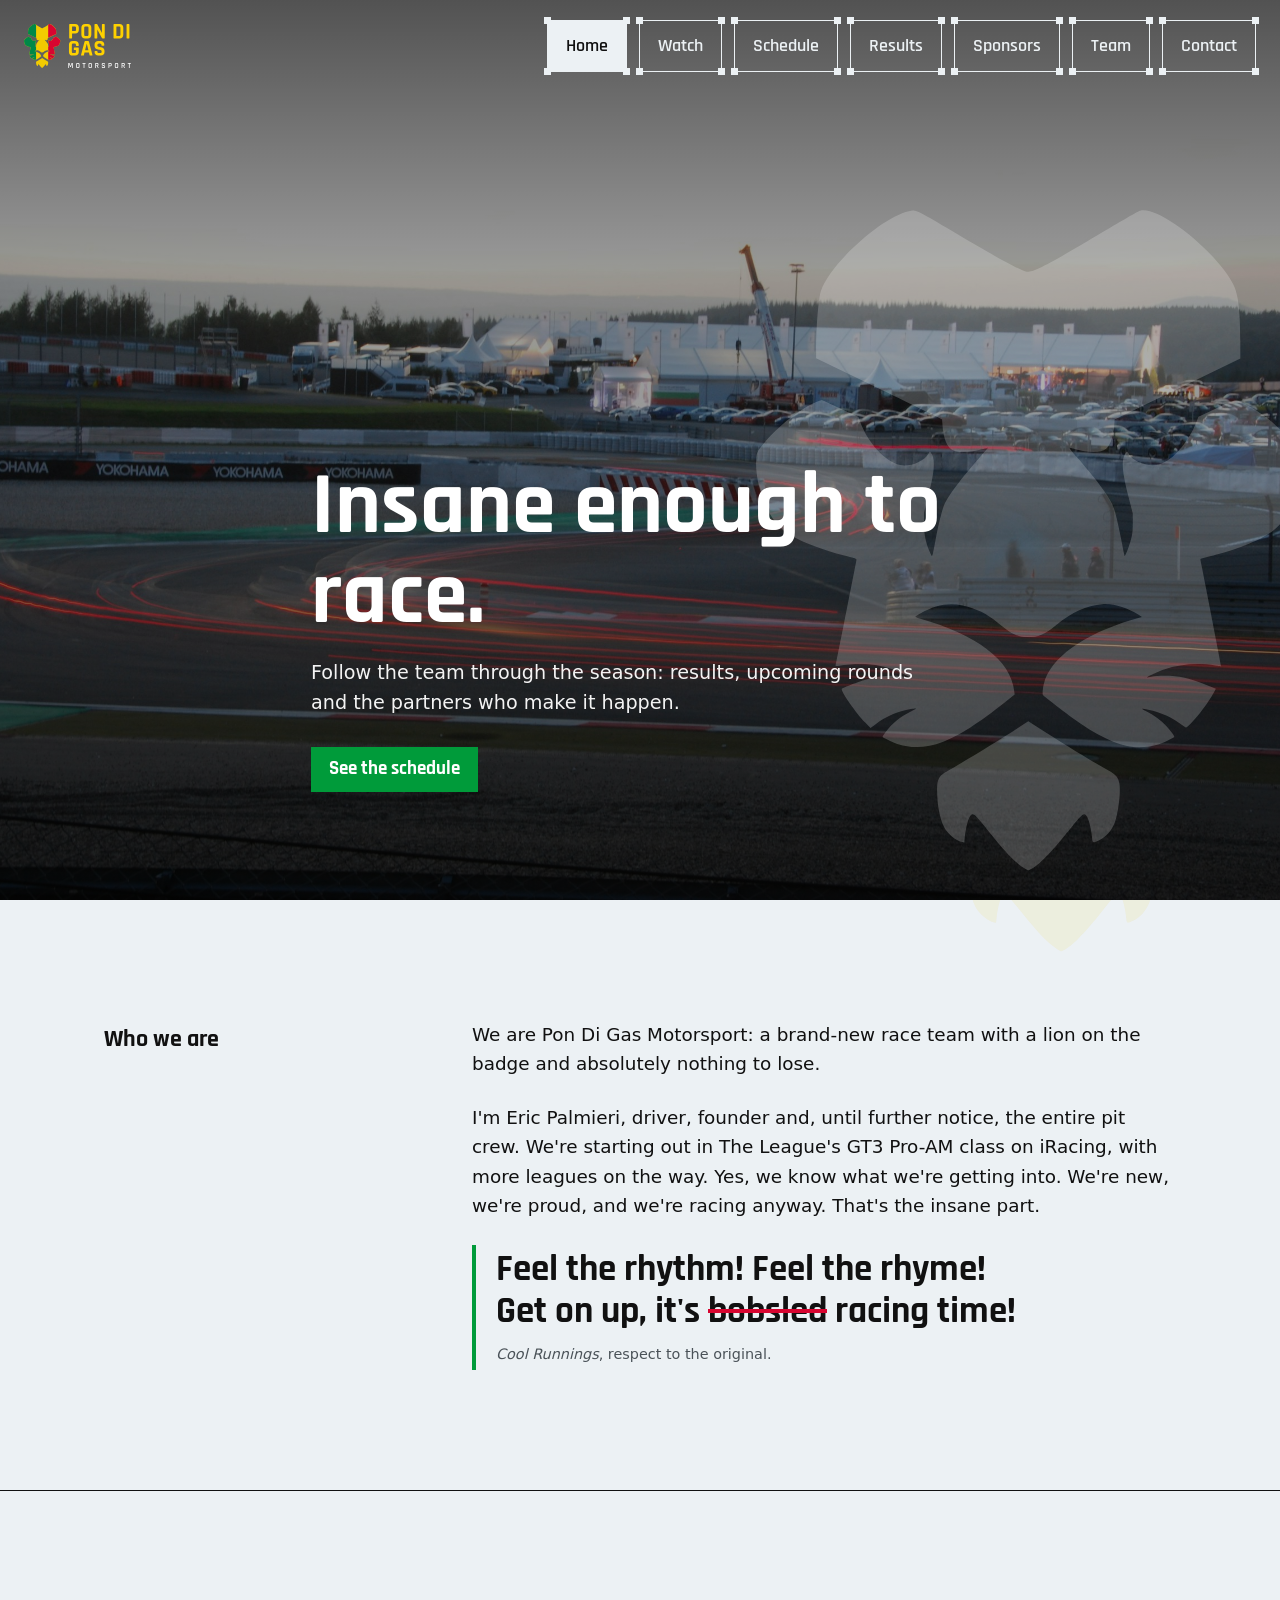
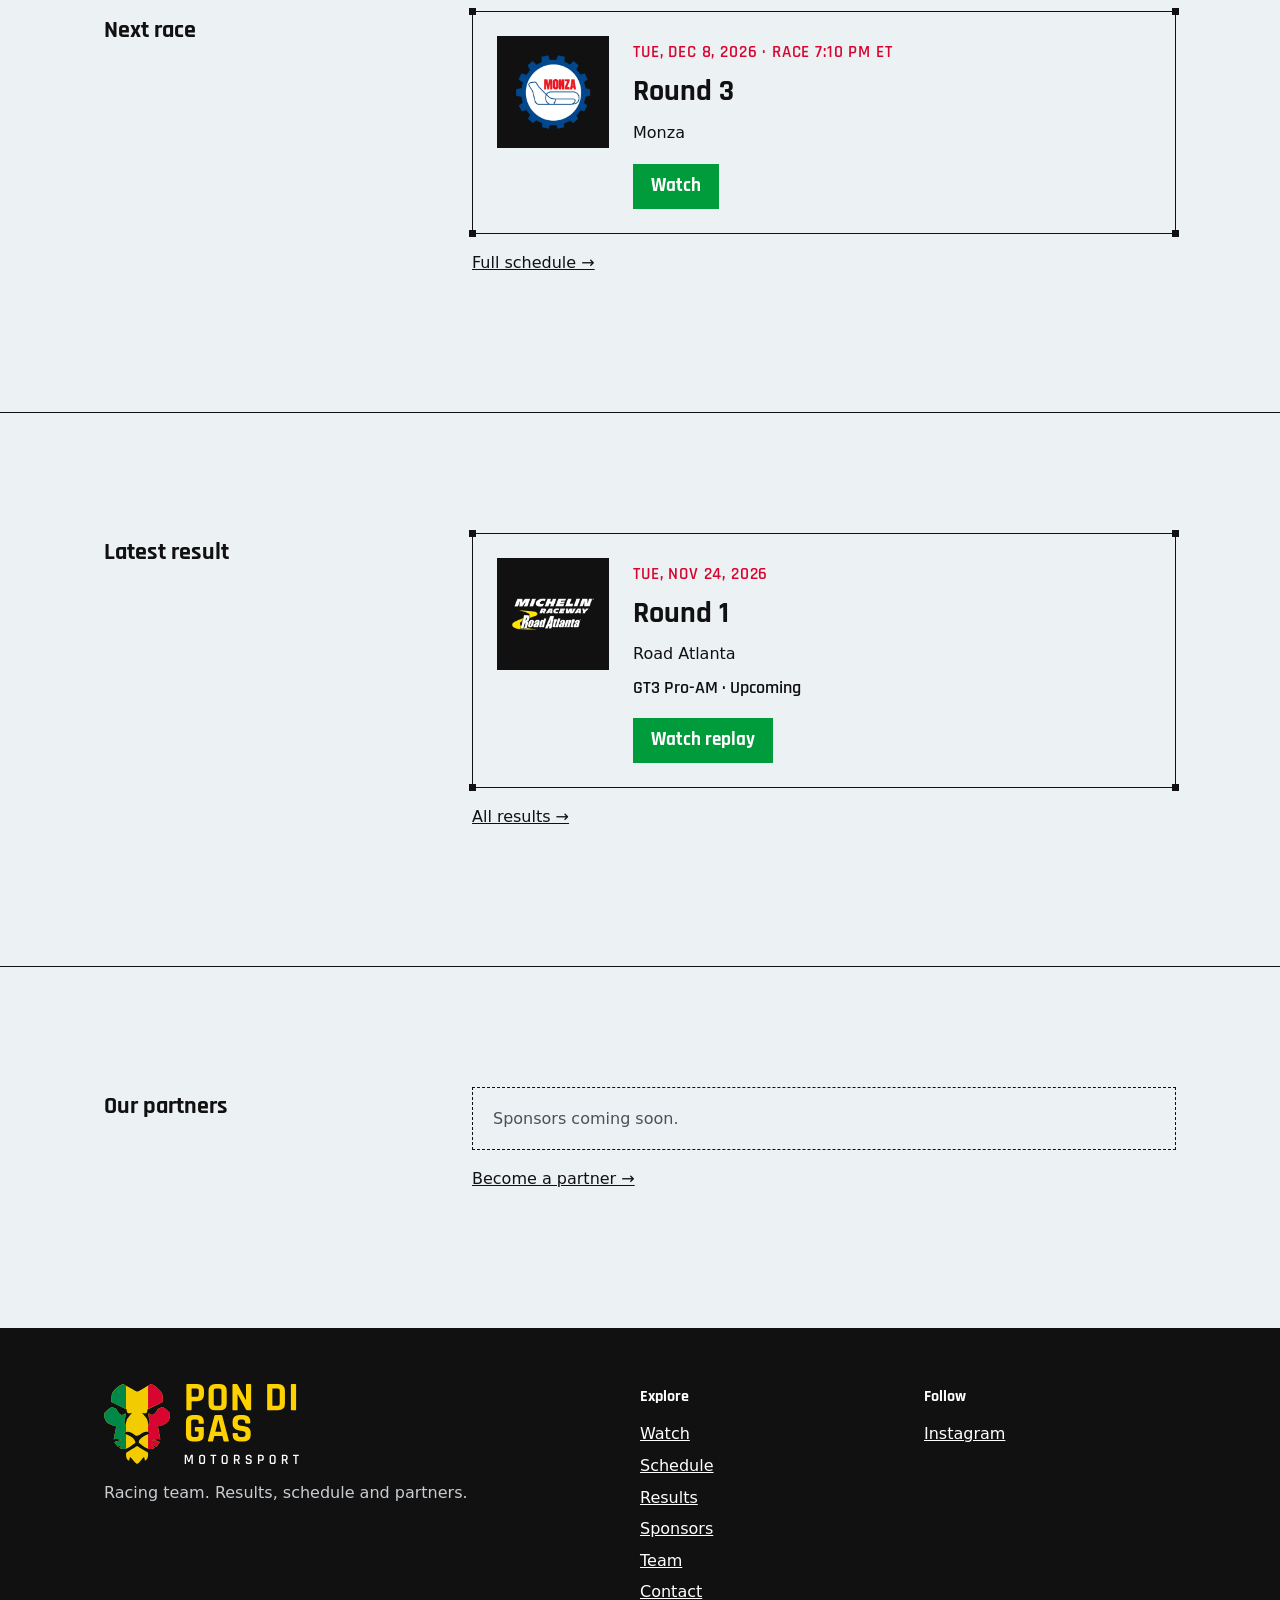
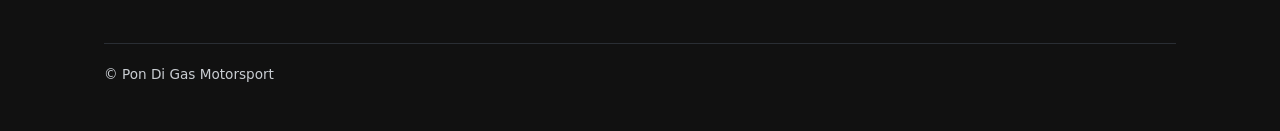
<file: index.html>
<!doctype html>
<html lang="en" class="no-js">
<head>
<meta charset="utf-8">
<meta name="viewport" content="width=device-width, initial-scale=1">
<title>Pon Di Gas Motorsport</title>
<meta name="description" content="Racing team results, schedule and sponsors.">
<link rel="icon" href="/favicon.ico" sizes="48x48">
<link rel="icon" href="/favicon.svg" type="image/svg+xml">
<link rel="icon" href="/favicon-32x32.png" type="image/png" sizes="32x32">
<link rel="icon" href="/favicon-16x16.png" type="image/png" sizes="16x16">
<link rel="apple-touch-icon" href="/apple-touch-icon.png">
<link rel="manifest" href="/site.webmanifest">
<meta name="theme-color" content="#111111">
<link rel="preload" href="/assets/fonts/Rajdhani-Bold.ttf" as="font" type="font/ttf" crossorigin>
<link rel="stylesheet" href="/assets/css/style.css">
<script type="module" src="/assets/js/main.js"></script>
</head>
<body>
<header class="site-header">
<a class="box brand" href="/" aria-label="Pon Di Gas Motorsport"><img class="logo-on-photo" src="/assets/brand/pon-di-gas-horizontal-nocircle-dark.svg" alt="" width="827" height="340"><img class="logo-on-paper" src="/assets/brand/pon-di-gas-horizontal-nocircle-light.svg" alt="" width="827" height="340"></a>
<button class="box nav-toggle" aria-expanded="false" aria-controls="nav">Menu</button>
<nav class="nav" id="nav" aria-label="Main"><ul><li><a class="box" href="/" aria-current="page">Home</a></li><li><a class="box" href="/watch/">Watch</a></li><li><a class="box" href="/schedule/">Schedule</a></li><li><a class="box" href="/results/">Results</a></li><li><a class="box" href="/sponsors/">Sponsors</a></li><li><a class="box" href="/team/">Team</a></li><li><a class="box" href="/contact/">Contact</a></li></ul></nav>
</header>
<main>

<section class="hero"><video class="hero-video" muted loop playsinline autoplay preload="auto" aria-hidden="true" tabindex="-1"></video><img class="hero-lion" src="/assets/brand/lion-white.svg" alt="" aria-hidden="true" width="1003" height="1210"><div class="container">
<h1>Insane enough to race.</h1>
<p>Follow the team through the season: results, upcoming rounds and the partners who make it happen.</p>
<a class="btn" href="/schedule/">See the schedule</a>
</div></section>
<section class="block"><div class="container split">
<h2>Who we are</h2>
<div>
<p class="lead">We are Pon Di Gas Motorsport: a brand-new race team with a lion on the badge and absolutely nothing to lose.</p>
<p class="lead">I'm Eric Palmieri, driver, founder and, until further notice, the entire pit crew. We're starting out in The League's GT3 Pro-AM class on iRacing, with more leagues on the way. Yes, we know what we're getting into. We're new, we're proud, and we're racing anyway. That's the insane part.</p>
<blockquote class="pull-quote"><p>Feel the rhythm! Feel the rhyme!<br>Get on up, it's <s>bobsled<span class="visually-hidden"> (crossed out)</span></s> racing time!</p><footer><cite>Cool Runnings</cite>, respect to the original.</footer></blockquote>
</div>
</div></section>
<section class="block"><div class="container split">
<h2>Next race</h2>
<div><div data-render="next-race"><p class="empty">Loading…</p></div><p><a href="/schedule/">Full schedule &rarr;</a></p></div>
</div></section>
<section class="block"><div class="container split">
<h2>Latest result</h2>
<div><div data-render="latest-result"><p class="empty">Loading…</p></div><p><a href="/results/">All results &rarr;</a></p></div>
</div></section>
<section class="block"><div class="container split">
<h2>Our partners</h2>
<div><div data-render="sponsors"><p class="empty">Loading…</p></div><p><a href="/sponsors/">Become a partner &rarr;</a></p></div>
</div></section>
</main>
<footer class="site-footer"><div class="container">
<div class="footer-grid">
<div><img class="footer-logo" src="/assets/brand/pon-di-gas-horizontal-nocircle-dark.svg" alt="Pon Di Gas Motorsport" width="827" height="340"><p>Racing team. Results, schedule and partners.</p></div>
<div><h4>Explore</h4><ul><li><a href="/watch/">Watch</a></li><li><a href="/schedule/">Schedule</a></li><li><a href="/results/">Results</a></li><li><a href="/sponsors/">Sponsors</a></li><li><a href="/team/">Team</a></li><li><a href="/contact/">Contact</a></li></ul></div>
<div><h4>Follow</h4><ul><li><a href="https://www.instagram.com/evido__" target="_blank" rel="noopener">Instagram<span class="visually-hidden"> (opens in a new tab)</span></a></li></ul></div>
</div>
<p class="footer-note">&copy; Pon Di Gas Motorsport</p>
</div></footer>
</body>
</html>
</file>
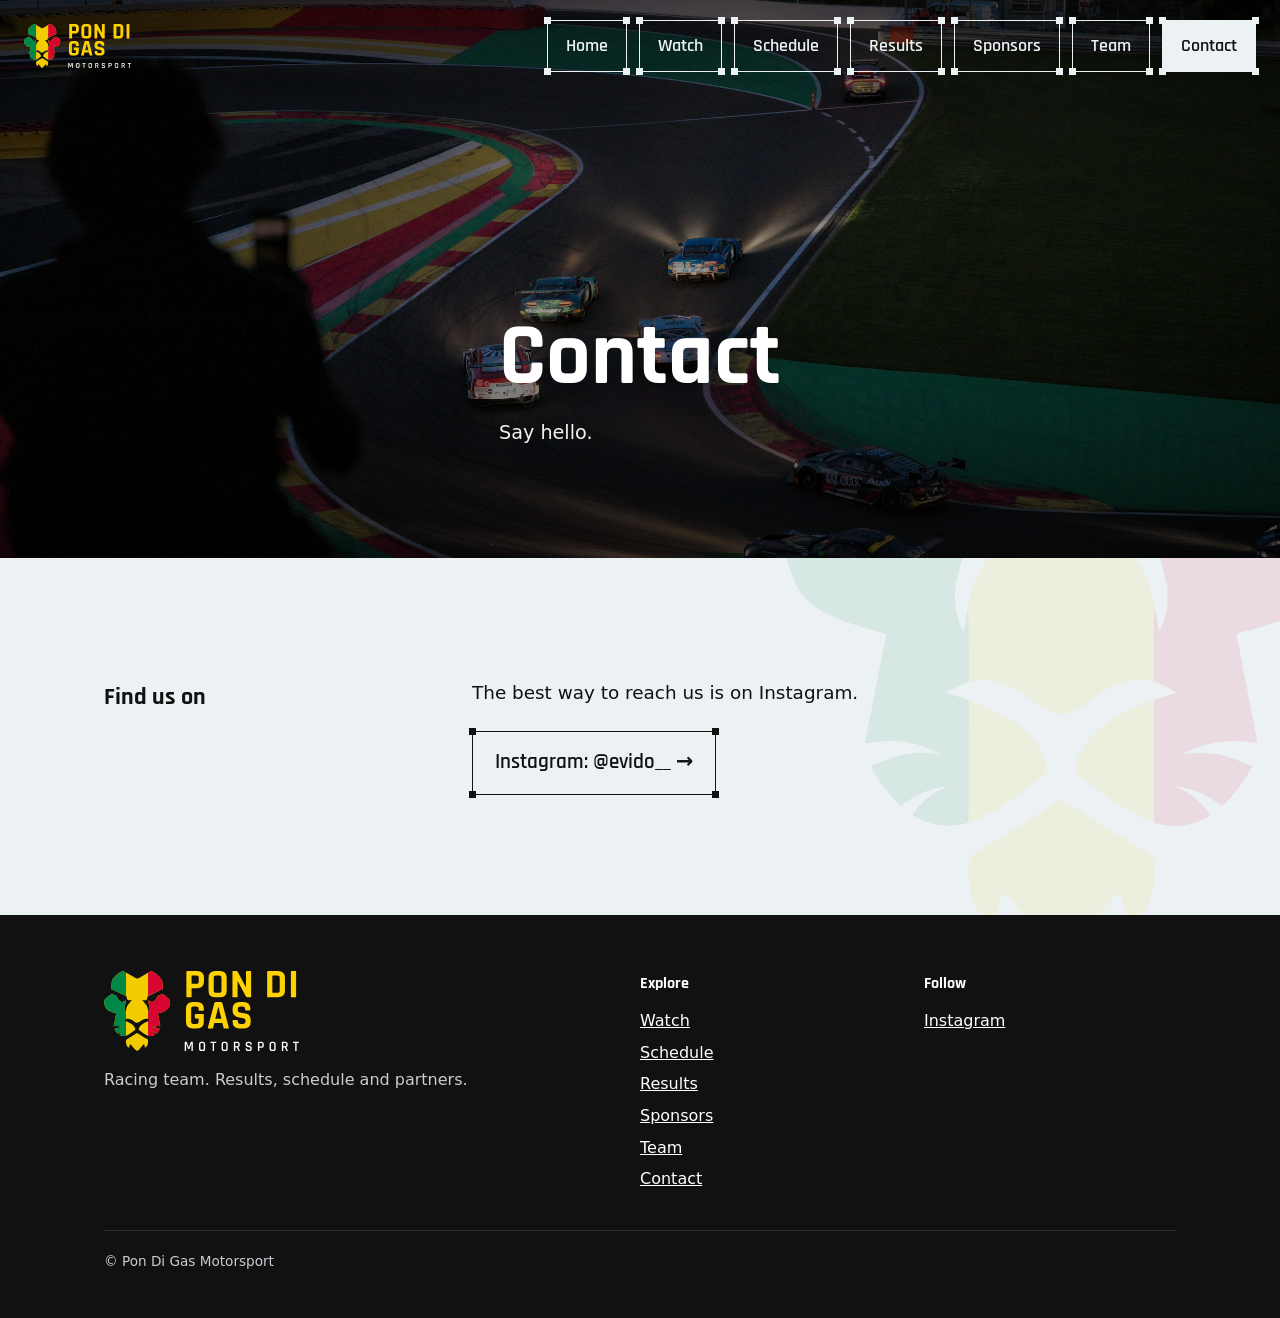
<file: contact/index.html>
<!doctype html>
<html lang="en" class="no-js">
<head>
<meta charset="utf-8">
<meta name="viewport" content="width=device-width, initial-scale=1">
<title>Contact | Pon Di Gas Motorsport</title>
<meta name="description" content="Get in touch with the team.">
<link rel="icon" href="/favicon.ico" sizes="48x48">
<link rel="icon" href="/favicon.svg" type="image/svg+xml">
<link rel="icon" href="/favicon-32x32.png" type="image/png" sizes="32x32">
<link rel="icon" href="/favicon-16x16.png" type="image/png" sizes="16x16">
<link rel="apple-touch-icon" href="/apple-touch-icon.png">
<link rel="manifest" href="/site.webmanifest">
<meta name="theme-color" content="#111111">
<link rel="preload" href="/assets/fonts/Rajdhani-Bold.ttf" as="font" type="font/ttf" crossorigin>
<link rel="stylesheet" href="/assets/css/style.css">
<script type="module" src="/assets/js/main.js"></script>
</head>
<body>
<header class="site-header">
<a class="box brand" href="/" aria-label="Pon Di Gas Motorsport"><img class="logo-on-photo" src="/assets/brand/pon-di-gas-horizontal-nocircle-dark.svg" alt="" width="827" height="340"><img class="logo-on-paper" src="/assets/brand/pon-di-gas-horizontal-nocircle-light.svg" alt="" width="827" height="340"></a>
<button class="box nav-toggle" aria-expanded="false" aria-controls="nav">Menu</button>
<nav class="nav" id="nav" aria-label="Main"><ul><li><a class="box" href="/">Home</a></li><li><a class="box" href="/watch/">Watch</a></li><li><a class="box" href="/schedule/">Schedule</a></li><li><a class="box" href="/results/">Results</a></li><li><a class="box" href="/sponsors/">Sponsors</a></li><li><a class="box" href="/team/">Team</a></li><li><a class="box" href="/contact/" aria-current="page">Contact</a></li></ul></nav>
</header>
<main>
<section class="hero hero-page"><div class="container"><h1>Contact</h1><p>Say hello.</p></div></section>
<section class="block"><div class="container split">
<h2>Find us on</h2>
<div><p class="lead">The best way to reach us is on Instagram.</p>
<a class="box contact-link" href="https://www.instagram.com/evido__" target="_blank" rel="noopener">Instagram: @evido__ &rarr;<span class="visually-hidden"> (opens in a new tab)</span></a></div>
</div></section>
</main>
<footer class="site-footer"><div class="container">
<div class="footer-grid">
<div><img class="footer-logo" src="/assets/brand/pon-di-gas-horizontal-nocircle-dark.svg" alt="Pon Di Gas Motorsport" width="827" height="340"><p>Racing team. Results, schedule and partners.</p></div>
<div><h4>Explore</h4><ul><li><a href="/watch/">Watch</a></li><li><a href="/schedule/">Schedule</a></li><li><a href="/results/">Results</a></li><li><a href="/sponsors/">Sponsors</a></li><li><a href="/team/">Team</a></li><li><a href="/contact/">Contact</a></li></ul></div>
<div><h4>Follow</h4><ul><li><a href="https://www.instagram.com/evido__" target="_blank" rel="noopener">Instagram<span class="visually-hidden"> (opens in a new tab)</span></a></li></ul></div>
</div>
<p class="footer-note">&copy; Pon Di Gas Motorsport</p>
</div></footer>
</body>
</html>
</file>
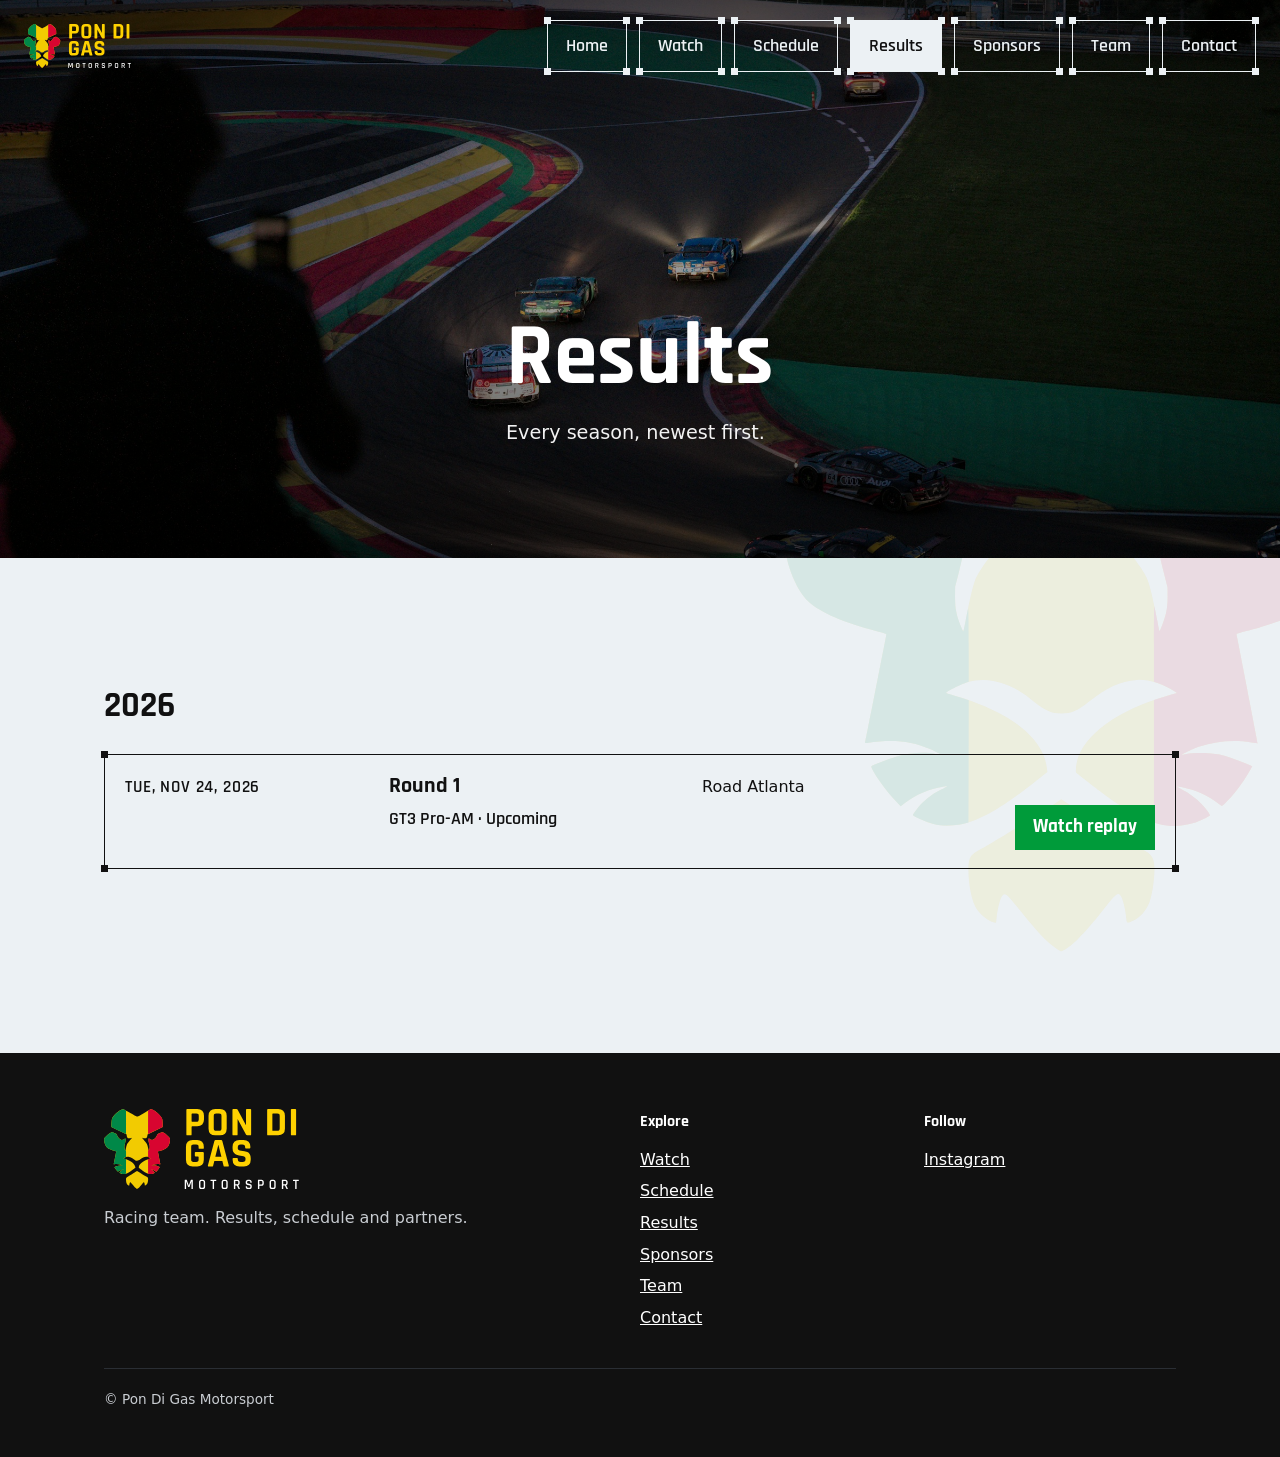
<file: results/index.html>
<!doctype html>
<html lang="en" class="no-js">
<head>
<meta charset="utf-8">
<meta name="viewport" content="width=device-width, initial-scale=1">
<title>Results | Pon Di Gas Motorsport</title>
<meta name="description" content="Race results by season.">
<link rel="icon" href="/favicon.ico" sizes="48x48">
<link rel="icon" href="/favicon.svg" type="image/svg+xml">
<link rel="icon" href="/favicon-32x32.png" type="image/png" sizes="32x32">
<link rel="icon" href="/favicon-16x16.png" type="image/png" sizes="16x16">
<link rel="apple-touch-icon" href="/apple-touch-icon.png">
<link rel="manifest" href="/site.webmanifest">
<meta name="theme-color" content="#111111">
<link rel="preload" href="/assets/fonts/Rajdhani-Bold.ttf" as="font" type="font/ttf" crossorigin>
<link rel="stylesheet" href="/assets/css/style.css">
<script type="module" src="/assets/js/main.js"></script>
</head>
<body>
<header class="site-header">
<a class="box brand" href="/" aria-label="Pon Di Gas Motorsport"><img class="logo-on-photo" src="/assets/brand/pon-di-gas-horizontal-nocircle-dark.svg" alt="" width="827" height="340"><img class="logo-on-paper" src="/assets/brand/pon-di-gas-horizontal-nocircle-light.svg" alt="" width="827" height="340"></a>
<button class="box nav-toggle" aria-expanded="false" aria-controls="nav">Menu</button>
<nav class="nav" id="nav" aria-label="Main"><ul><li><a class="box" href="/">Home</a></li><li><a class="box" href="/watch/">Watch</a></li><li><a class="box" href="/schedule/">Schedule</a></li><li><a class="box" href="/results/" aria-current="page">Results</a></li><li><a class="box" href="/sponsors/">Sponsors</a></li><li><a class="box" href="/team/">Team</a></li><li><a class="box" href="/contact/">Contact</a></li></ul></nav>
</header>
<main>
<section class="hero hero-page"><div class="container"><h1>Results</h1><p>Every season, newest first.</p></div></section><section class="block"><div class="container"><div data-render="results"><p class="empty">Loading…</p></div></div></section>
</main>
<footer class="site-footer"><div class="container">
<div class="footer-grid">
<div><img class="footer-logo" src="/assets/brand/pon-di-gas-horizontal-nocircle-dark.svg" alt="Pon Di Gas Motorsport" width="827" height="340"><p>Racing team. Results, schedule and partners.</p></div>
<div><h4>Explore</h4><ul><li><a href="/watch/">Watch</a></li><li><a href="/schedule/">Schedule</a></li><li><a href="/results/">Results</a></li><li><a href="/sponsors/">Sponsors</a></li><li><a href="/team/">Team</a></li><li><a href="/contact/">Contact</a></li></ul></div>
<div><h4>Follow</h4><ul><li><a href="https://www.instagram.com/evido__" target="_blank" rel="noopener">Instagram<span class="visually-hidden"> (opens in a new tab)</span></a></li></ul></div>
</div>
<p class="footer-note">&copy; Pon Di Gas Motorsport</p>
</div></footer>
</body>
</html>
</file>
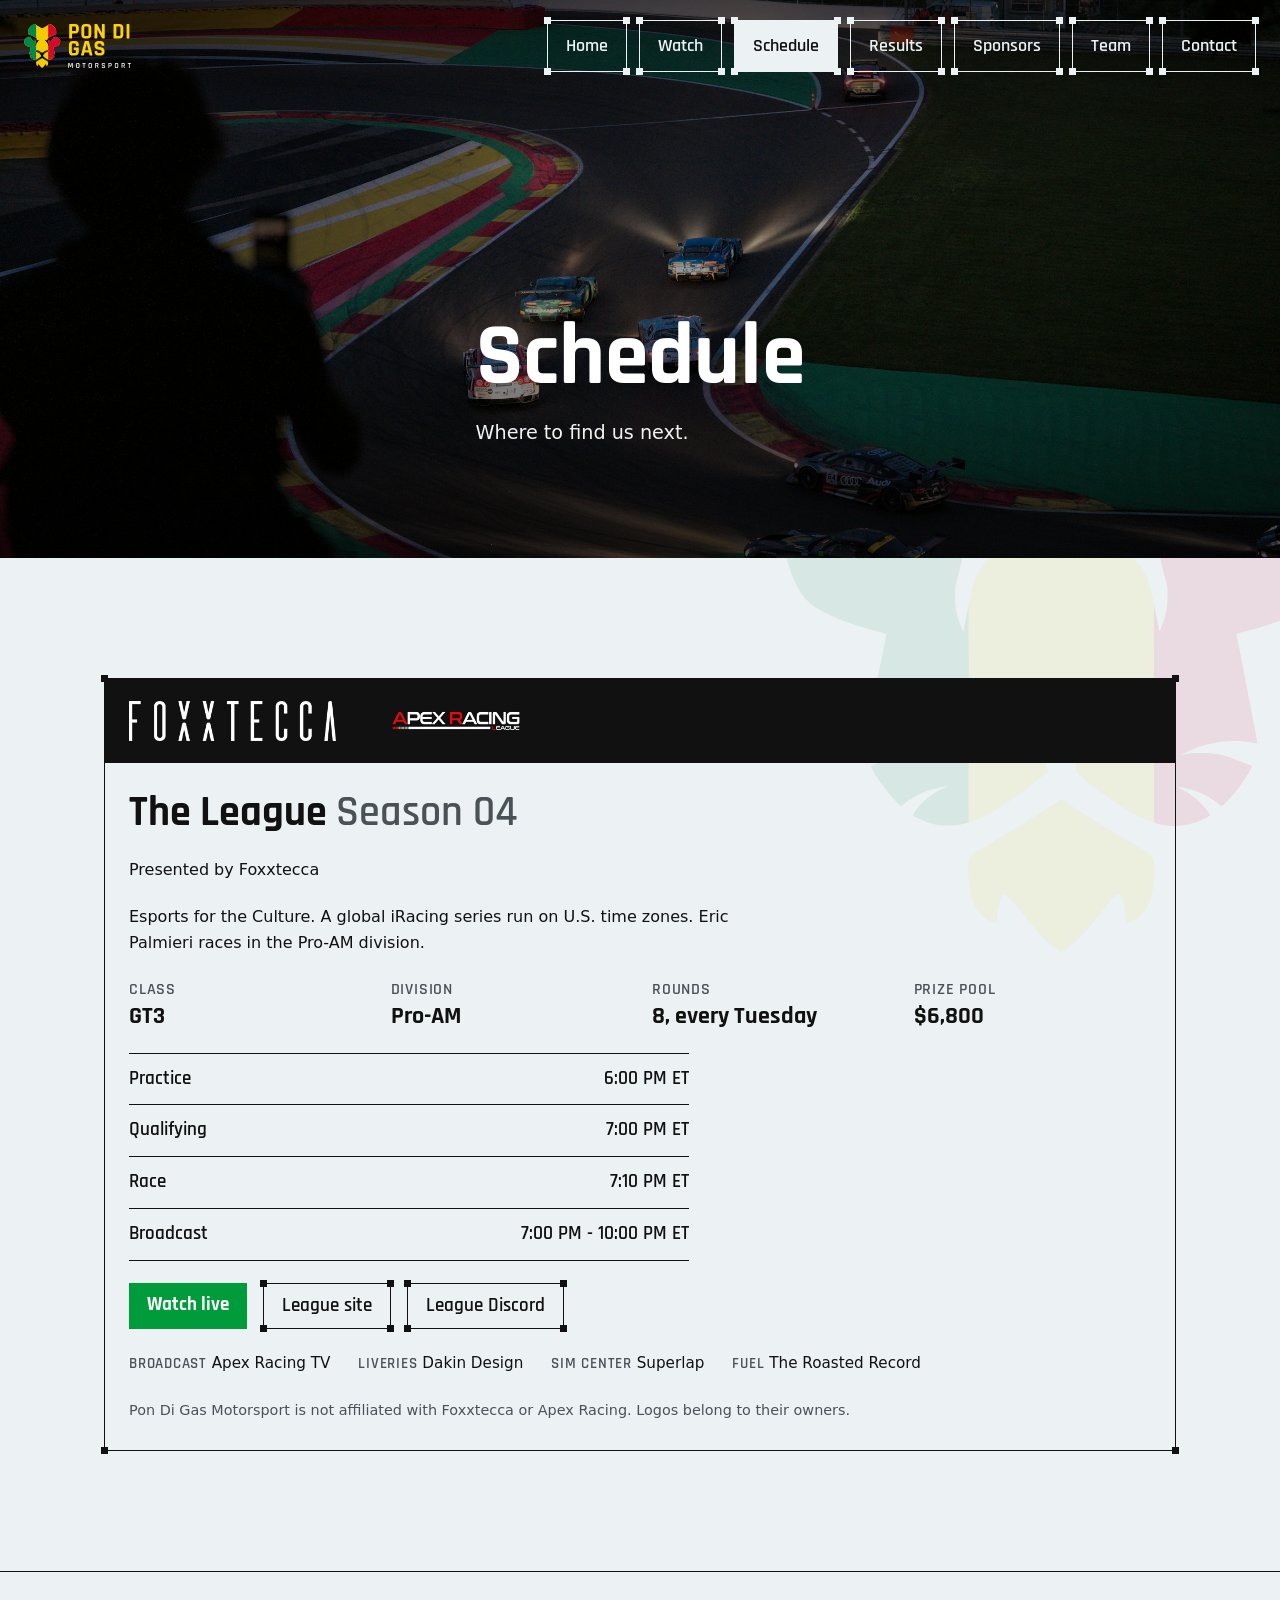
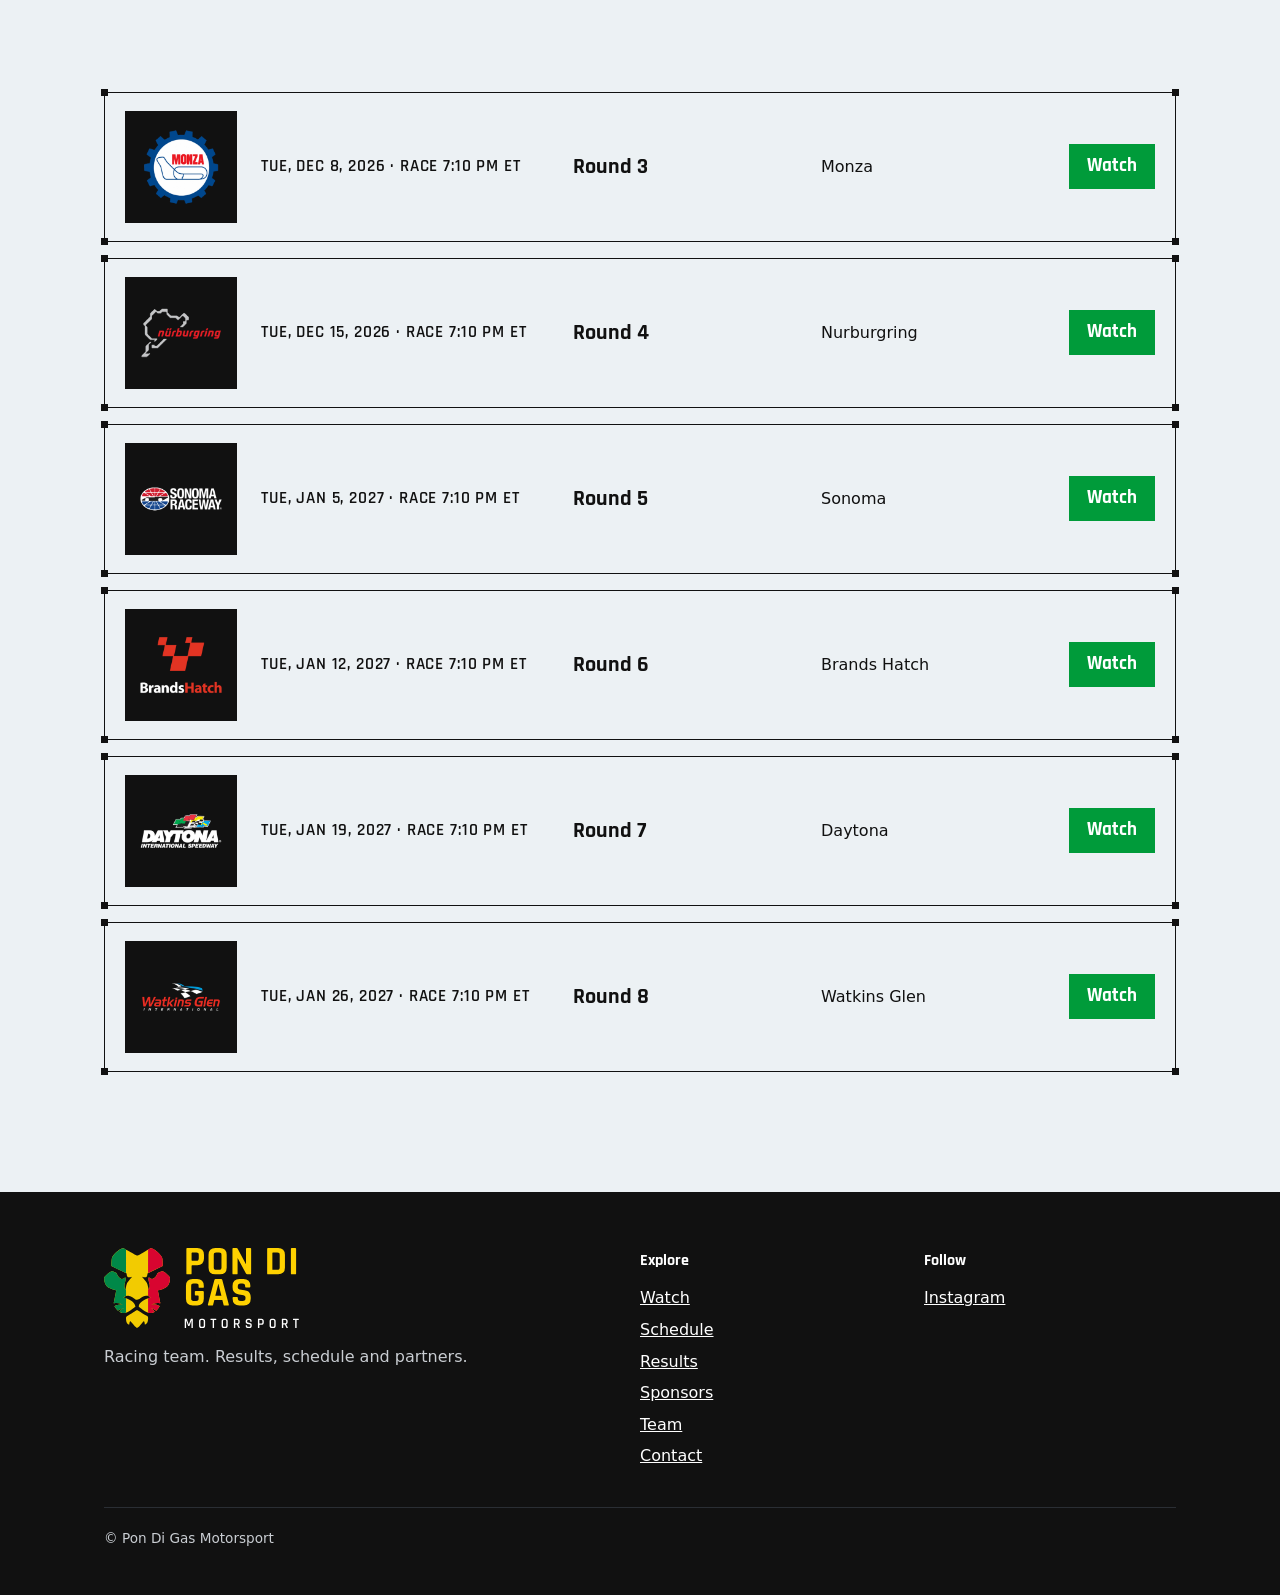
<file: schedule/index.html>
<!doctype html>
<html lang="en" class="no-js">
<head>
<meta charset="utf-8">
<meta name="viewport" content="width=device-width, initial-scale=1">
<title>Schedule | Pon Di Gas Motorsport</title>
<meta name="description" content="Upcoming race calendar.">
<link rel="icon" href="/favicon.ico" sizes="48x48">
<link rel="icon" href="/favicon.svg" type="image/svg+xml">
<link rel="icon" href="/favicon-32x32.png" type="image/png" sizes="32x32">
<link rel="icon" href="/favicon-16x16.png" type="image/png" sizes="16x16">
<link rel="apple-touch-icon" href="/apple-touch-icon.png">
<link rel="manifest" href="/site.webmanifest">
<meta name="theme-color" content="#111111">
<link rel="preload" href="/assets/fonts/Rajdhani-Bold.ttf" as="font" type="font/ttf" crossorigin>
<link rel="stylesheet" href="/assets/css/style.css">
<script type="module" src="/assets/js/main.js"></script>
</head>
<body>
<header class="site-header">
<a class="box brand" href="/" aria-label="Pon Di Gas Motorsport"><img class="logo-on-photo" src="/assets/brand/pon-di-gas-horizontal-nocircle-dark.svg" alt="" width="827" height="340"><img class="logo-on-paper" src="/assets/brand/pon-di-gas-horizontal-nocircle-light.svg" alt="" width="827" height="340"></a>
<button class="box nav-toggle" aria-expanded="false" aria-controls="nav">Menu</button>
<nav class="nav" id="nav" aria-label="Main"><ul><li><a class="box" href="/">Home</a></li><li><a class="box" href="/watch/">Watch</a></li><li><a class="box" href="/schedule/" aria-current="page">Schedule</a></li><li><a class="box" href="/results/">Results</a></li><li><a class="box" href="/sponsors/">Sponsors</a></li><li><a class="box" href="/team/">Team</a></li><li><a class="box" href="/contact/">Contact</a></li></ul></nav>
</header>
<main>
<section class="hero hero-page"><div class="container"><h1>Schedule</h1><p>Where to find us next.</p></div></section><section class="block"><div class="container"><div data-render="league"><p class="empty">Loading…</p></div></div></section>
<section class="block"><div class="container"><div data-render="schedule"><p class="empty">Loading…</p></div></div></section>
</main>
<footer class="site-footer"><div class="container">
<div class="footer-grid">
<div><img class="footer-logo" src="/assets/brand/pon-di-gas-horizontal-nocircle-dark.svg" alt="Pon Di Gas Motorsport" width="827" height="340"><p>Racing team. Results, schedule and partners.</p></div>
<div><h4>Explore</h4><ul><li><a href="/watch/">Watch</a></li><li><a href="/schedule/">Schedule</a></li><li><a href="/results/">Results</a></li><li><a href="/sponsors/">Sponsors</a></li><li><a href="/team/">Team</a></li><li><a href="/contact/">Contact</a></li></ul></div>
<div><h4>Follow</h4><ul><li><a href="https://www.instagram.com/evido__" target="_blank" rel="noopener">Instagram<span class="visually-hidden"> (opens in a new tab)</span></a></li></ul></div>
</div>
<p class="footer-note">&copy; Pon Di Gas Motorsport</p>
</div></footer>
</body>
</html>
</file>
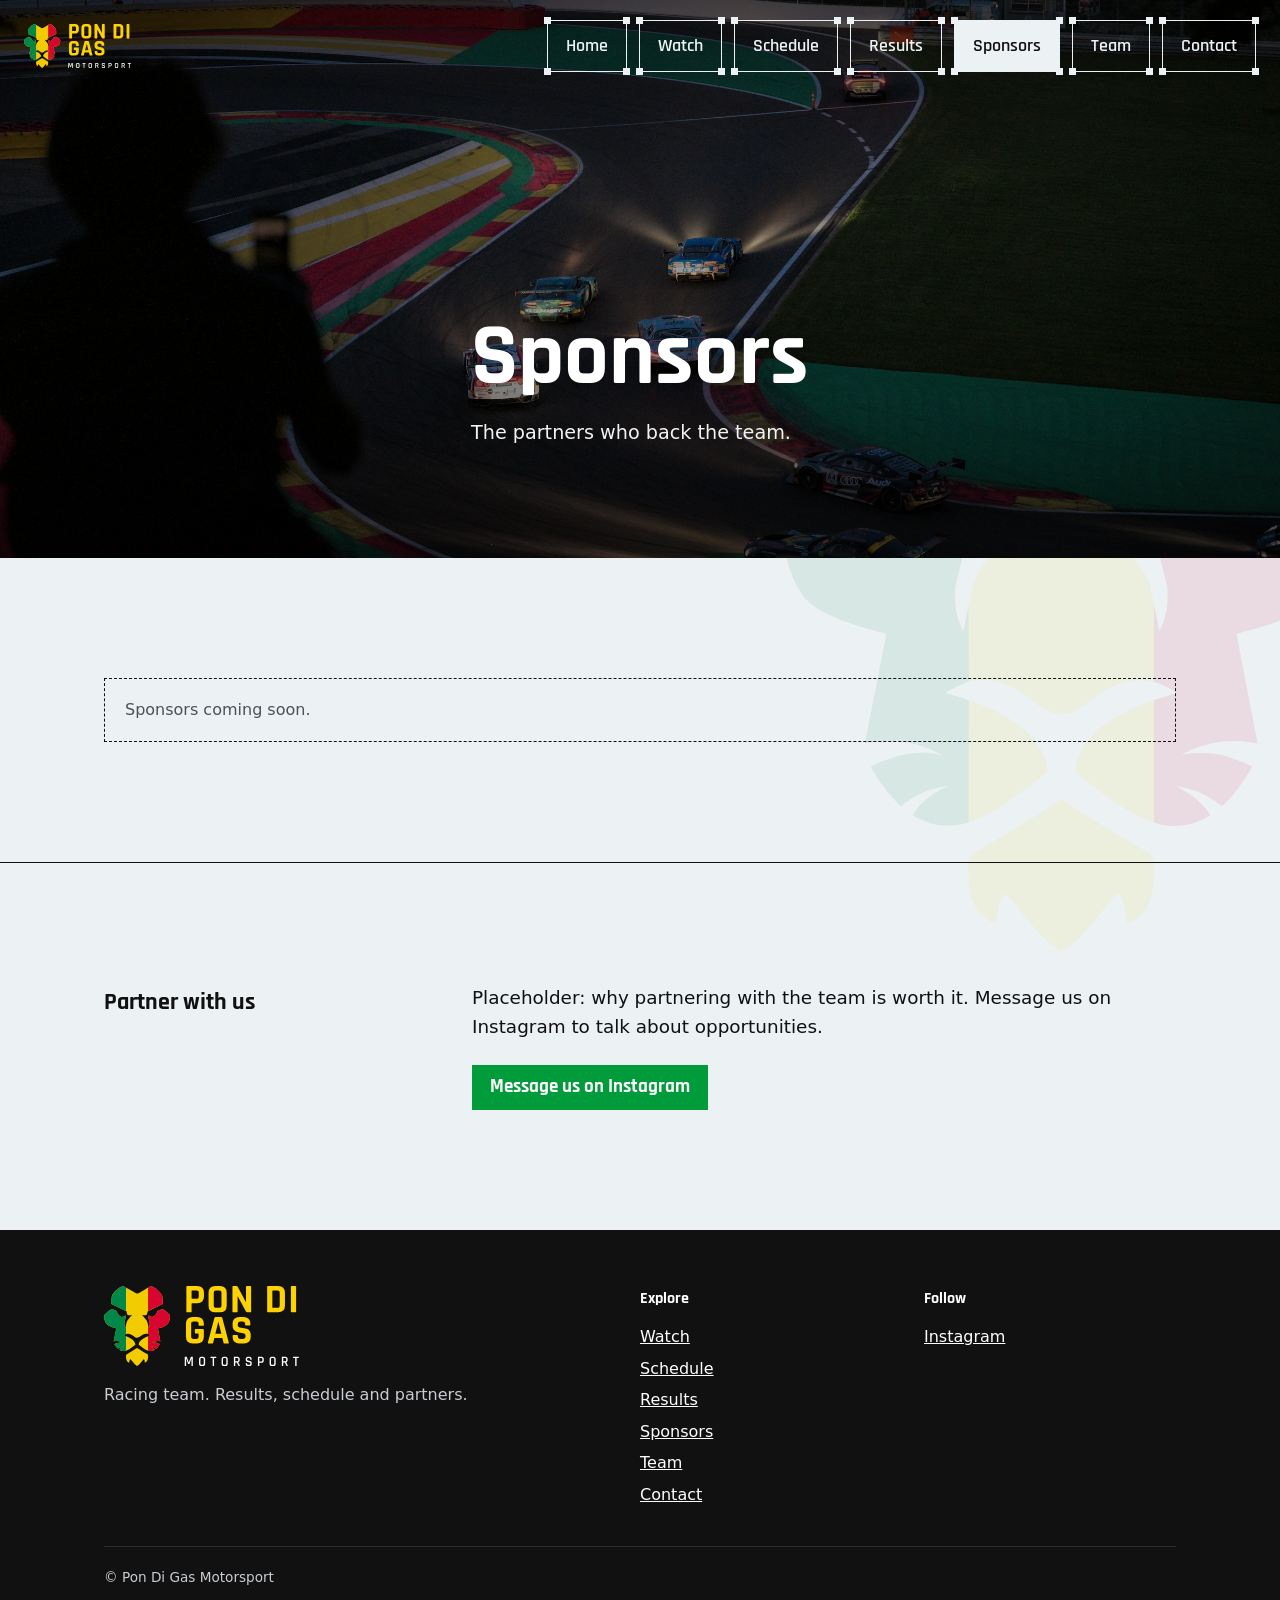
<file: sponsors/index.html>
<!doctype html>
<html lang="en" class="no-js">
<head>
<meta charset="utf-8">
<meta name="viewport" content="width=device-width, initial-scale=1">
<title>Sponsors | Pon Di Gas Motorsport</title>
<meta name="description" content="The partners behind the team.">
<link rel="icon" href="/favicon.ico" sizes="48x48">
<link rel="icon" href="/favicon.svg" type="image/svg+xml">
<link rel="icon" href="/favicon-32x32.png" type="image/png" sizes="32x32">
<link rel="icon" href="/favicon-16x16.png" type="image/png" sizes="16x16">
<link rel="apple-touch-icon" href="/apple-touch-icon.png">
<link rel="manifest" href="/site.webmanifest">
<meta name="theme-color" content="#111111">
<link rel="preload" href="/assets/fonts/Rajdhani-Bold.ttf" as="font" type="font/ttf" crossorigin>
<link rel="stylesheet" href="/assets/css/style.css">
<script type="module" src="/assets/js/main.js"></script>
</head>
<body>
<header class="site-header">
<a class="box brand" href="/" aria-label="Pon Di Gas Motorsport"><img class="logo-on-photo" src="/assets/brand/pon-di-gas-horizontal-nocircle-dark.svg" alt="" width="827" height="340"><img class="logo-on-paper" src="/assets/brand/pon-di-gas-horizontal-nocircle-light.svg" alt="" width="827" height="340"></a>
<button class="box nav-toggle" aria-expanded="false" aria-controls="nav">Menu</button>
<nav class="nav" id="nav" aria-label="Main"><ul><li><a class="box" href="/">Home</a></li><li><a class="box" href="/watch/">Watch</a></li><li><a class="box" href="/schedule/">Schedule</a></li><li><a class="box" href="/results/">Results</a></li><li><a class="box" href="/sponsors/" aria-current="page">Sponsors</a></li><li><a class="box" href="/team/">Team</a></li><li><a class="box" href="/contact/">Contact</a></li></ul></nav>
</header>
<main>
<section class="hero hero-page"><div class="container"><h1>Sponsors</h1><p>The partners who back the team.</p></div></section>
<section class="block"><div class="container"><div data-render="sponsors"><p class="empty">Loading…</p></div></div></section>
<section class="block"><div class="container split">
<h2>Partner with us</h2>
<div><p class="lead">Placeholder: why partnering with the team is worth it. Message us on Instagram to talk about opportunities.</p>
<a class="btn" href="https://www.instagram.com/evido__" target="_blank" rel="noopener">Message us on Instagram<span class="visually-hidden"> (opens in a new tab)</span></a></div>
</div></section>
</main>
<footer class="site-footer"><div class="container">
<div class="footer-grid">
<div><img class="footer-logo" src="/assets/brand/pon-di-gas-horizontal-nocircle-dark.svg" alt="Pon Di Gas Motorsport" width="827" height="340"><p>Racing team. Results, schedule and partners.</p></div>
<div><h4>Explore</h4><ul><li><a href="/watch/">Watch</a></li><li><a href="/schedule/">Schedule</a></li><li><a href="/results/">Results</a></li><li><a href="/sponsors/">Sponsors</a></li><li><a href="/team/">Team</a></li><li><a href="/contact/">Contact</a></li></ul></div>
<div><h4>Follow</h4><ul><li><a href="https://www.instagram.com/evido__" target="_blank" rel="noopener">Instagram<span class="visually-hidden"> (opens in a new tab)</span></a></li></ul></div>
</div>
<p class="footer-note">&copy; Pon Di Gas Motorsport</p>
</div></footer>
</body>
</html>
</file>
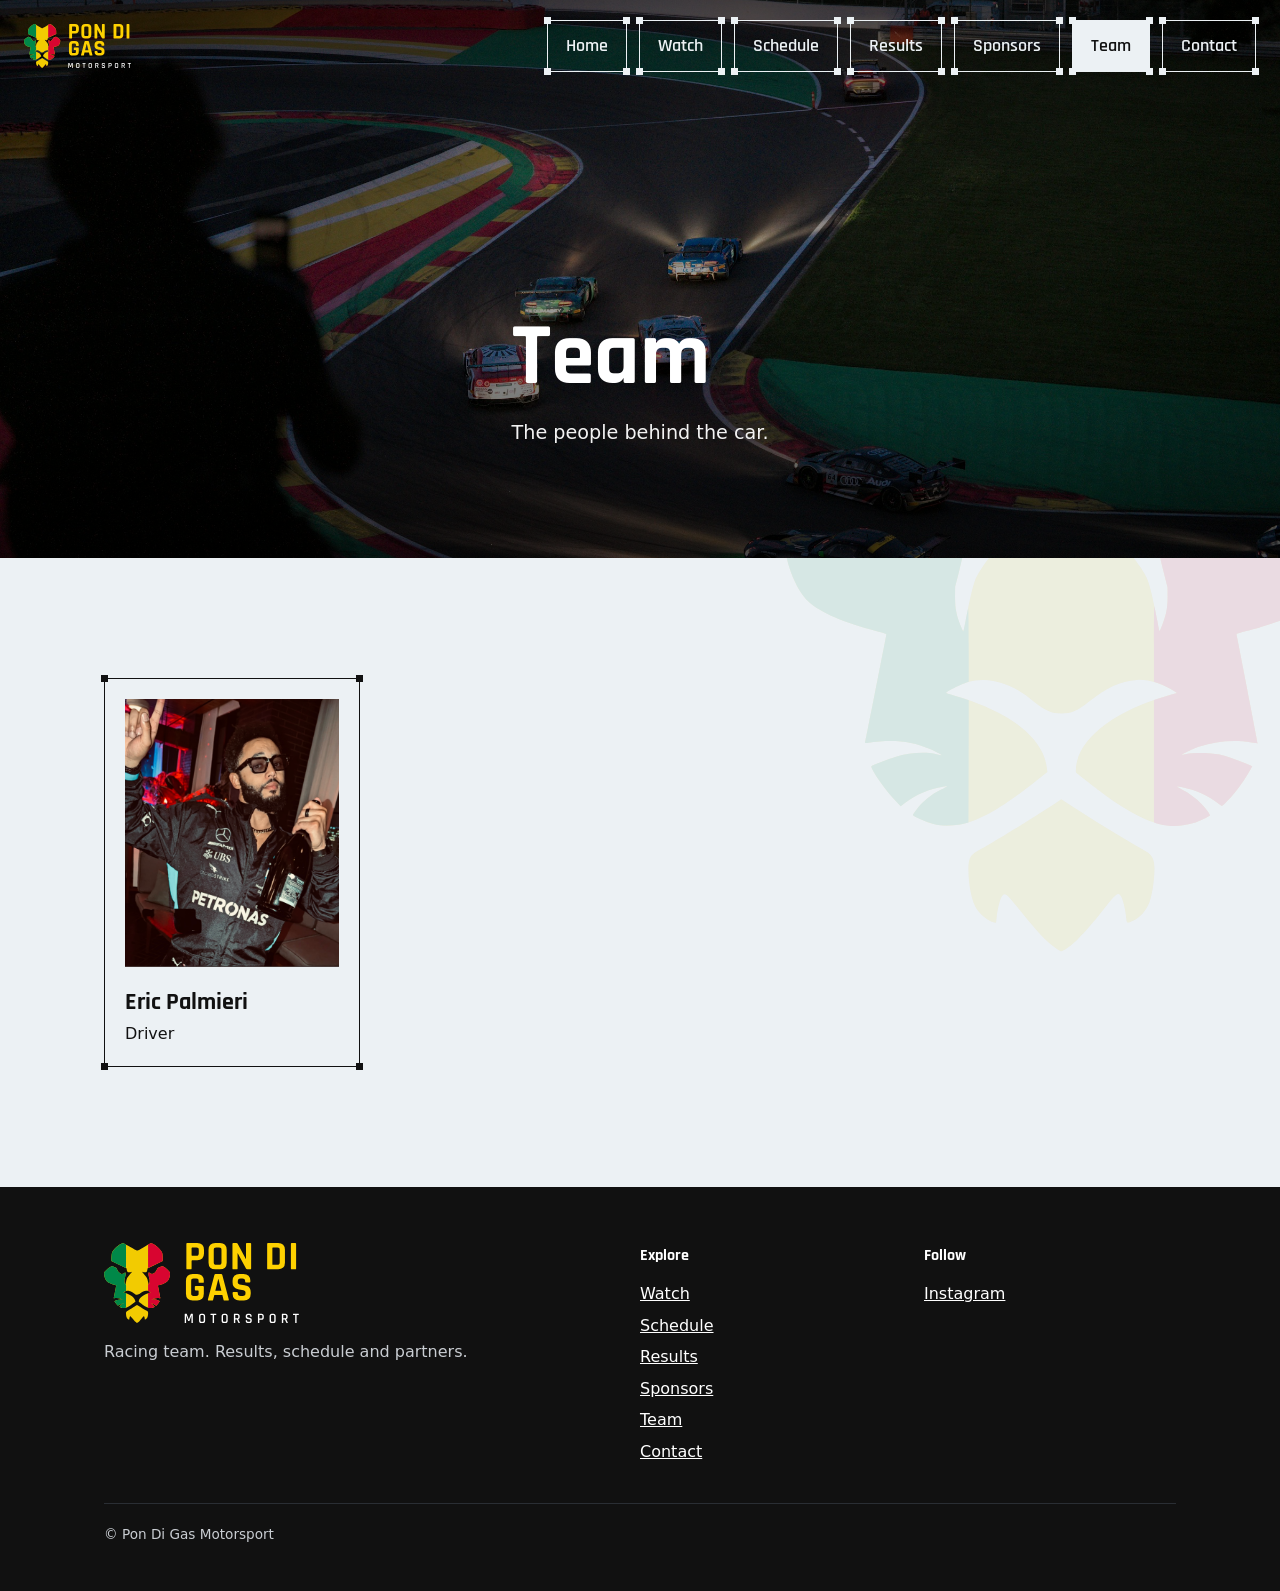
<file: team/index.html>
<!doctype html>
<html lang="en" class="no-js">
<head>
<meta charset="utf-8">
<meta name="viewport" content="width=device-width, initial-scale=1">
<title>Team | Pon Di Gas Motorsport</title>
<meta name="description" content="Meet the drivers and crew.">
<link rel="icon" href="/favicon.ico" sizes="48x48">
<link rel="icon" href="/favicon.svg" type="image/svg+xml">
<link rel="icon" href="/favicon-32x32.png" type="image/png" sizes="32x32">
<link rel="icon" href="/favicon-16x16.png" type="image/png" sizes="16x16">
<link rel="apple-touch-icon" href="/apple-touch-icon.png">
<link rel="manifest" href="/site.webmanifest">
<meta name="theme-color" content="#111111">
<link rel="preload" href="/assets/fonts/Rajdhani-Bold.ttf" as="font" type="font/ttf" crossorigin>
<link rel="stylesheet" href="/assets/css/style.css">
<script type="module" src="/assets/js/main.js"></script>
</head>
<body>
<header class="site-header">
<a class="box brand" href="/" aria-label="Pon Di Gas Motorsport"><img class="logo-on-photo" src="/assets/brand/pon-di-gas-horizontal-nocircle-dark.svg" alt="" width="827" height="340"><img class="logo-on-paper" src="/assets/brand/pon-di-gas-horizontal-nocircle-light.svg" alt="" width="827" height="340"></a>
<button class="box nav-toggle" aria-expanded="false" aria-controls="nav">Menu</button>
<nav class="nav" id="nav" aria-label="Main"><ul><li><a class="box" href="/">Home</a></li><li><a class="box" href="/watch/">Watch</a></li><li><a class="box" href="/schedule/">Schedule</a></li><li><a class="box" href="/results/">Results</a></li><li><a class="box" href="/sponsors/">Sponsors</a></li><li><a class="box" href="/team/" aria-current="page">Team</a></li><li><a class="box" href="/contact/">Contact</a></li></ul></nav>
</header>
<main>
<section class="hero hero-page"><div class="container"><h1>Team</h1><p>The people behind the car.</p></div></section><section class="block"><div class="container"><ul class="team-grid"><li class="box team-card"><div class="photo-slot"><img src="/assets/photos/eric-palmieri.jpg" alt="Eric Palmieri in a racing suit and sunglasses, one finger raised and a bottle in his other hand" width="1211" height="1488" loading="lazy"></div><h3>Eric Palmieri</h3><p>Driver</p></li></ul></div></section>
</main>
<footer class="site-footer"><div class="container">
<div class="footer-grid">
<div><img class="footer-logo" src="/assets/brand/pon-di-gas-horizontal-nocircle-dark.svg" alt="Pon Di Gas Motorsport" width="827" height="340"><p>Racing team. Results, schedule and partners.</p></div>
<div><h4>Explore</h4><ul><li><a href="/watch/">Watch</a></li><li><a href="/schedule/">Schedule</a></li><li><a href="/results/">Results</a></li><li><a href="/sponsors/">Sponsors</a></li><li><a href="/team/">Team</a></li><li><a href="/contact/">Contact</a></li></ul></div>
<div><h4>Follow</h4><ul><li><a href="https://www.instagram.com/evido__" target="_blank" rel="noopener">Instagram<span class="visually-hidden"> (opens in a new tab)</span></a></li></ul></div>
</div>
<p class="footer-note">&copy; Pon Di Gas Motorsport</p>
</div></footer>
</body>
</html>
</file>
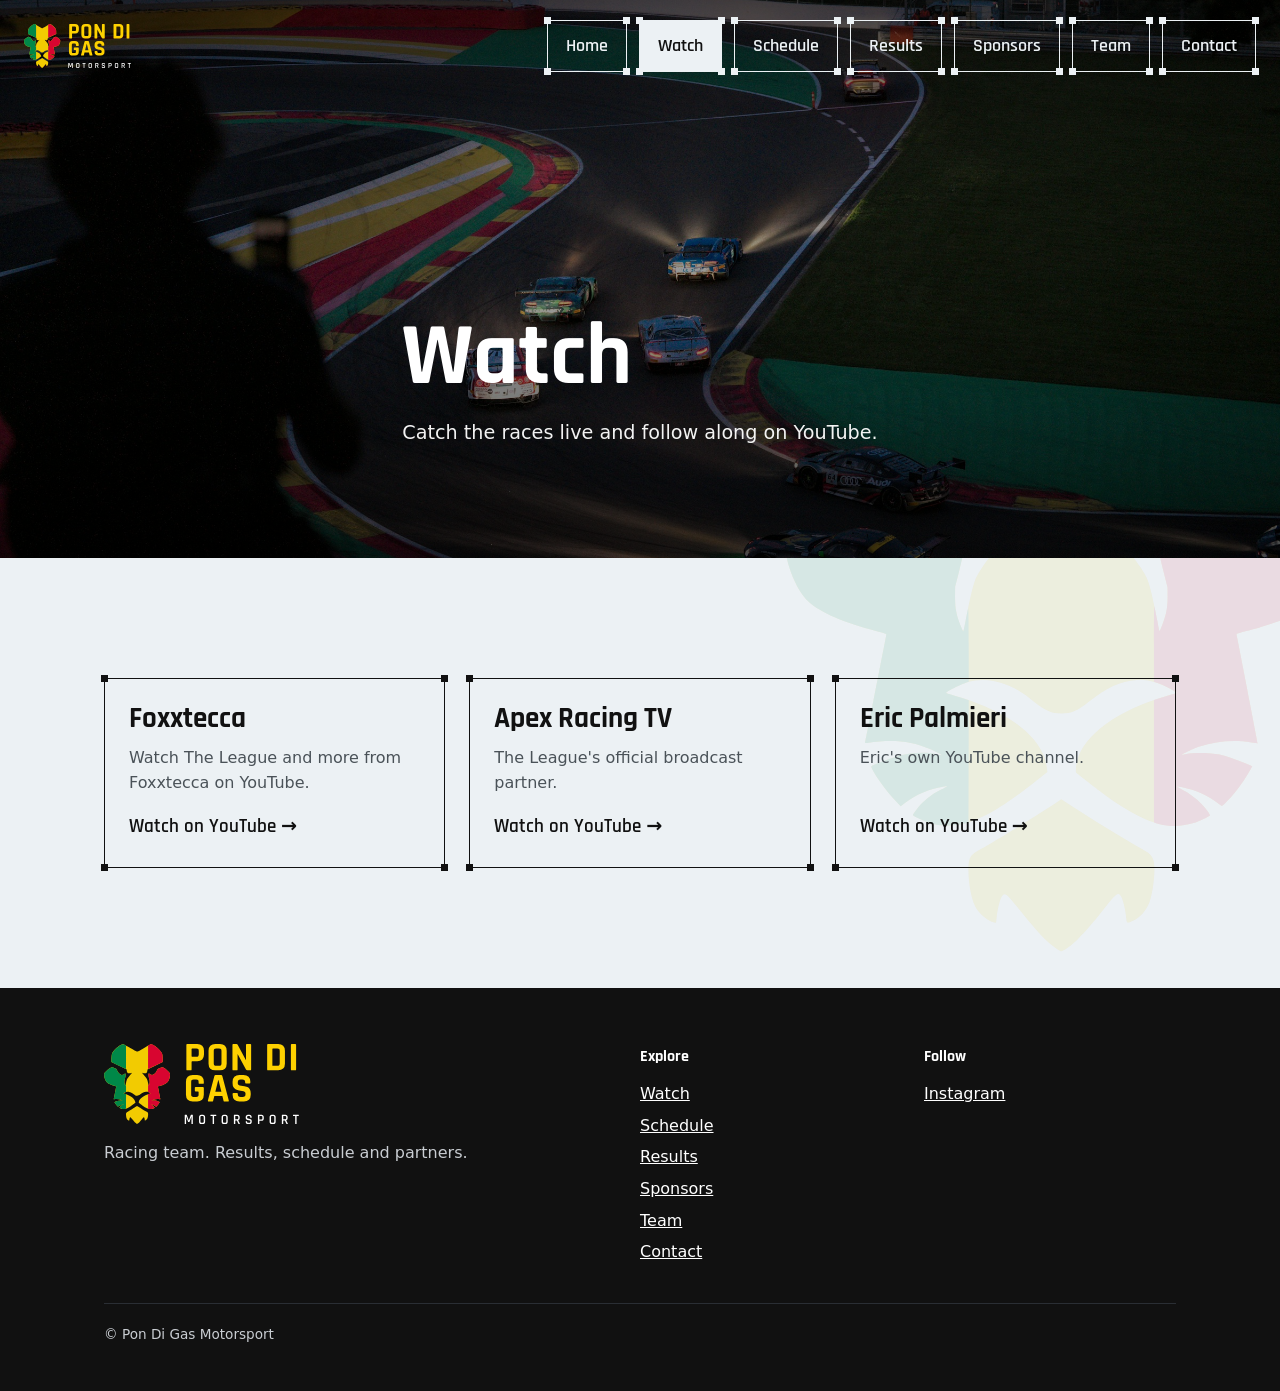
<file: watch/index.html>
<!doctype html>
<html lang="en" class="no-js">
<head>
<meta charset="utf-8">
<meta name="viewport" content="width=device-width, initial-scale=1">
<title>Watch | Pon Di Gas Motorsport</title>
<meta name="description" content="Where to watch the races and follow Eric Palmieri on YouTube.">
<link rel="icon" href="/favicon.ico" sizes="48x48">
<link rel="icon" href="/favicon.svg" type="image/svg+xml">
<link rel="icon" href="/favicon-32x32.png" type="image/png" sizes="32x32">
<link rel="icon" href="/favicon-16x16.png" type="image/png" sizes="16x16">
<link rel="apple-touch-icon" href="/apple-touch-icon.png">
<link rel="manifest" href="/site.webmanifest">
<meta name="theme-color" content="#111111">
<link rel="preload" href="/assets/fonts/Rajdhani-Bold.ttf" as="font" type="font/ttf" crossorigin>
<link rel="stylesheet" href="/assets/css/style.css">
<script type="module" src="/assets/js/main.js"></script>
</head>
<body>
<header class="site-header">
<a class="box brand" href="/" aria-label="Pon Di Gas Motorsport"><img class="logo-on-photo" src="/assets/brand/pon-di-gas-horizontal-nocircle-dark.svg" alt="" width="827" height="340"><img class="logo-on-paper" src="/assets/brand/pon-di-gas-horizontal-nocircle-light.svg" alt="" width="827" height="340"></a>
<button class="box nav-toggle" aria-expanded="false" aria-controls="nav">Menu</button>
<nav class="nav" id="nav" aria-label="Main"><ul><li><a class="box" href="/">Home</a></li><li><a class="box" href="/watch/" aria-current="page">Watch</a></li><li><a class="box" href="/schedule/">Schedule</a></li><li><a class="box" href="/results/">Results</a></li><li><a class="box" href="/sponsors/">Sponsors</a></li><li><a class="box" href="/team/">Team</a></li><li><a class="box" href="/contact/">Contact</a></li></ul></nav>
</header>
<main>
<section class="hero hero-page"><div class="container"><h1>Watch</h1><p>Catch the races live and follow along on YouTube.</p></div></section><section class="block"><div class="container"><ul class="watch-grid"><li><a class="box watch-link" href="https://www.youtube.com/@FoxxteccaOriginals" target="_blank" rel="noopener"><span class="watch-name">Foxxtecca</span><span class="watch-desc">Watch The League and more from Foxxtecca on YouTube.</span><span class="watch-cta">Watch on YouTube &rarr;<span class="visually-hidden"> (opens in a new tab)</span></span></a></li><li><a class="box watch-link" href="https://www.youtube.com/ApexRacingTV" target="_blank" rel="noopener"><span class="watch-name">Apex Racing TV</span><span class="watch-desc">The League's official broadcast partner.</span><span class="watch-cta">Watch on YouTube &rarr;<span class="visually-hidden"> (opens in a new tab)</span></span></a></li><li><a class="box watch-link" href="https://www.youtube.com/@eric_palmieri" target="_blank" rel="noopener"><span class="watch-name">Eric Palmieri</span><span class="watch-desc">Eric's own YouTube channel.</span><span class="watch-cta">Watch on YouTube &rarr;<span class="visually-hidden"> (opens in a new tab)</span></span></a></li></ul></div></section>
</main>
<footer class="site-footer"><div class="container">
<div class="footer-grid">
<div><img class="footer-logo" src="/assets/brand/pon-di-gas-horizontal-nocircle-dark.svg" alt="Pon Di Gas Motorsport" width="827" height="340"><p>Racing team. Results, schedule and partners.</p></div>
<div><h4>Explore</h4><ul><li><a href="/watch/">Watch</a></li><li><a href="/schedule/">Schedule</a></li><li><a href="/results/">Results</a></li><li><a href="/sponsors/">Sponsors</a></li><li><a href="/team/">Team</a></li><li><a href="/contact/">Contact</a></li></ul></div>
<div><h4>Follow</h4><ul><li><a href="https://www.instagram.com/evido__" target="_blank" rel="noopener">Instagram<span class="visually-hidden"> (opens in a new tab)</span></a></li></ul></div>
</div>
<p class="footer-note">&copy; Pon Di Gas Motorsport</p>
</div></footer>
</body>
</html>
</file>
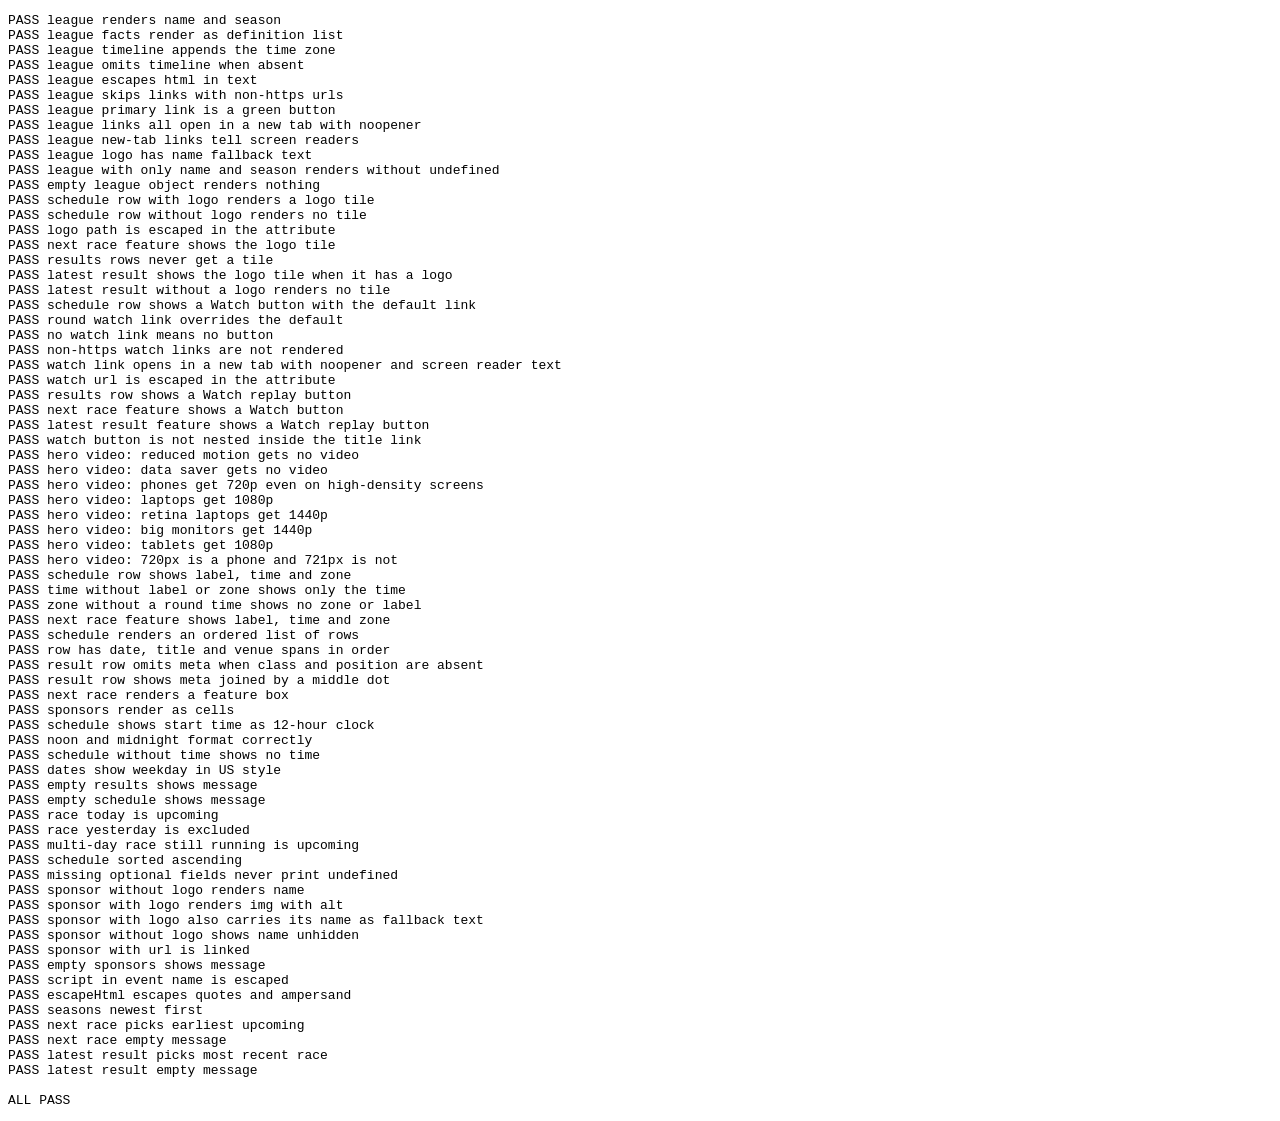
<file: assets/js/render.test.html>
<!doctype html>
<meta charset="utf-8">
<title>render tests</title>
<pre id="out">running…</pre>
<script type="module">
import * as R from "./render.js";
import { pickHeroVideo } from "./hero-video.js";
const out = [];
let failed = 0;
function t(name, fn) {
  try { fn(); out.push("PASS " + name); }
  catch (e) { failed++; out.push("FAIL " + name + ": " + e.message); }
}
const eq = (a, b) => { if (a !== b) throw new Error(`expected ${JSON.stringify(b)}, got ${JSON.stringify(a)}`); };
const ok = (c, m) => { if (!c) throw new Error(m); };
const d = (s) => new Date(s + "T12:00:00");

const L = { name: "The League", season: "Season 04", presentedBy: "Presented by Foxxtecca", tagline: "Tagline here", facts: [{ label: "Class", value: "GT3" }], timeline: [{ label: "Race", time: "7:10 PM" }], timeZone: "ET", links: [{ label: "Watch live", url: "https://y.com", primary: true }, { label: "Site", url: "https://s.com" }], partners: [{ role: "Broadcast", name: "Apex" }], logos: [{ name: "Foxx", src: "/a.webp" }], disclaimer: "Not affiliated." };
t("league renders name and season", () => { const h = R.renderLeague(L); ok(h.includes("The League") && h.includes("Season 04"), h); });
t("league facts render as definition list", () => { const h = R.renderLeague(L); ok(h.includes('<dl class="facts">') && h.includes("<dt>Class</dt><dd>GT3</dd>"), h); });
t("league timeline appends the time zone", () => ok(R.renderLeague(L).includes("7:10 PM ET"), "no zone"));
t("league omits timeline when absent", () => { const { timeline, ...rest } = L; ok(!R.renderLeague(rest).includes("timeline"), "present"); });
t("league escapes html in text", () => { const h = R.renderLeague({ ...L, name: "<b>x</b>" }); ok(!h.includes("<b>x"), h); });
t("league skips links with non-https urls", () => {
  const h = R.renderLeague({ ...L, links: [{ label: "Bad", url: "javascript:alert(1)" }, { label: "Worse", url: "www.x.com" }, { label: "Good", url: "https://g.com" }] });
  ok(!h.includes("javascript") && !h.includes("www.x.com") && !h.includes(">Bad<") && h.includes('href="https://g.com"'), h);
});
t("league primary link is a green button", () => ok(R.renderLeague(L).includes('<a class="btn" href="https://y.com" target="_blank" rel="noopener">Watch live<span class="visually-hidden"> (opens in a new tab)</span></a>'), R.renderLeague(L)));
t("league links all open in a new tab with noopener", () => {
  const h = R.renderLeague(L);
  const anchors = h.match(/<a [^>]*href="https:[^>]*>/g) || [];
  ok(anchors.length === 2 && anchors.every((a) => a.includes('target="_blank"') && a.includes('rel="noopener"')), h);
});
t("league new-tab links tell screen readers", () => {
  const h = R.renderLeague(L);
  eq(h.split("(opens in a new tab)").length - 1, 2);
});
t("league logo has name fallback text", () => { const h = R.renderLeague(L); ok(h.includes("data-logo") && h.includes('class="visually-hidden">Foxx<'), h); });
t("league with only name and season renders without undefined", () => { const h = R.renderLeague({ name: "N", season: "S" }); ok(h.includes("N") && !h.includes("undefined") && !h.includes("null") && !h.includes("<dl") && !h.includes("<ol"), h); });
t("empty league object renders nothing", () => eq(R.renderLeague({}), ""));
const LG = "/assets/tracks/road-atlanta.webp";
t("schedule row with logo renders a logo tile", () => {
  const h = R.renderSchedule({ races: [{ event: "R1", venue: "V", date: "2027-02-01", logo: LG }] }, d("2027-01-01"));
  ok(h.includes('<li class="row box has-logo"><span class="row-logo"><img src="' + LG + '" alt="" data-logo></span>'), h);
});
t("schedule row without logo renders no tile", () => {
  const h = R.renderSchedule({ races: [{ event: "R1", venue: "V", date: "2027-02-01" }] }, d("2027-01-01"));
  ok(!h.includes("row-logo") && !h.includes("has-logo") && h.includes('<li class="row box">') && !h.includes("undefined"), h);
});
t("logo path is escaped in the attribute", () => {
  const h = R.renderSchedule({ races: [{ event: "R1", venue: "V", date: "2027-02-01", logo: '/x.webp" onerror="alert(1)<b>' }] }, d("2027-01-01"));
  ok(!h.includes('" onerror="') && !h.includes("<b>"), h);
});
t("next race feature shows the logo tile", () => {
  const h = R.renderNextRace({ races: [{ event: "R1", venue: "V", date: "2027-02-01", logo: LG }] }, d("2027-01-01"));
  ok(h.includes('class="box feature has-logo"') && h.includes('<span class="row-logo">'), h);
});
t("results rows never get a tile", () => {
  const h = R.renderResults({ seasons: [{ year: 2026, races: [{ event: "E", venue: "V", date: "2026-03-01", logo: LG }] }] });
  ok(!h.includes("row-logo") && !h.includes("has-logo"), h);
});
t("latest result shows the logo tile when it has a logo", () => {
  const h = R.renderLatestResult({ seasons: [{ year: 2026, races: [{ event: "E", venue: "V", date: "2026-03-01", logo: LG }] }] });
  ok(h.includes('class="box feature has-logo"') && h.includes('<span class="row-logo"><img src="' + LG + '" alt="" data-logo></span>'), h);
});
t("latest result without a logo renders no tile", () => {
  const h = R.renderLatestResult({ seasons: [{ year: 2026, races: [{ event: "E", venue: "V", date: "2026-03-01" }] }] });
  ok(!h.includes("row-logo") && !h.includes("has-logo") && !h.includes("undefined"), h);
});
const YT = "https://www.youtube.com/@x/live";
const wRound = { event: "R1", venue: "V", date: "2027-02-01" };
t("schedule row shows a Watch button with the default link", () => {
  const h = R.renderSchedule({ watchUrl: YT, races: [wRound] }, d("2027-01-01"));
  ok(h.includes('<span class="row-watch"><a class="btn watch-btn" href="' + YT + '" target="_blank" rel="noopener">Watch<span class="visually-hidden"> (opens in a new tab)</span></a></span>') && h.includes("has-watch"), h);
});
t("round watch link overrides the default", () => {
  const h = R.renderSchedule({ watchUrl: YT, races: [{ ...wRound, watch: "https://www.youtube.com/watch?v=abc" }] }, d("2027-01-01"));
  ok(h.includes('href="https://www.youtube.com/watch?v=abc"') && !h.includes(YT), h);
});
t("no watch link means no button", () => {
  const h = R.renderSchedule({ races: [wRound] }, d("2027-01-01"));
  ok(!h.includes("watch-btn") && !h.includes("has-watch") && !h.includes("row-watch") && !h.includes("undefined"), h);
});
t("non-https watch links are not rendered", () => {
  const none = R.renderSchedule({ watchUrl: "www.x.com", races: [{ ...wRound, watch: "javascript:alert(1)" }] }, d("2027-01-01"));
  ok(!none.includes("watch-btn") && !none.includes("javascript"), none);
  const fallback = R.renderSchedule({ watchUrl: YT, races: [{ ...wRound, watch: "javascript:alert(1)" }] }, d("2027-01-01"));
  ok(fallback.includes('href="' + YT + '"') && !fallback.includes("javascript"), fallback);
});
t("watch link opens in a new tab with noopener and screen reader text", () => {
  const h = R.renderSchedule({ watchUrl: YT, races: [wRound] }, d("2027-01-01"));
  ok(h.includes('target="_blank"') && h.includes('rel="noopener"') && h.includes("(opens in a new tab)"), h);
});
t("watch url is escaped in the attribute", () => {
  const h = R.renderSchedule({ watchUrl: YT, races: [{ ...wRound, watch: 'https://x.com/"onmouseover="alert(1)<b>' }] }, d("2027-01-01"));
  ok(!h.includes('"onmouseover="') && !h.includes("<b>"), h);
});
t("results row shows a Watch replay button", () => {
  const h = R.renderResults({ watchUrl: "https://www.youtube.com/@x/streams", seasons: [{ year: 2026, races: [{ event: "E", venue: "V", date: "2026-03-01" }] }] });
  ok(h.includes(">Watch replay<span") && h.includes("has-watch") && h.includes('href="https://www.youtube.com/@x/streams"'), h);
});
t("next race feature shows a Watch button", () => {
  const h = R.renderNextRace({ watchUrl: YT, races: [wRound] }, d("2027-01-01"));
  ok(h.includes('class="box feature has-watch"') && h.includes(">Watch<span"), h);
});
t("latest result feature shows a Watch replay button", () => {
  const h = R.renderLatestResult({ watchUrl: "https://www.youtube.com/@x/streams", seasons: [{ year: 2026, races: [{ event: "E", venue: "V", date: "2026-03-01" }] }] });
  ok(h.includes('class="box feature has-watch"') && h.includes(">Watch replay<span"), h);
});
t("watch button is not nested inside the title link", () => {
  const h = R.renderSchedule({ watchUrl: YT, races: [{ ...wRound, link: "https://r.com" }] }, d("2027-01-01"));
  const start = h.indexOf('<a href="https://r.com"'), end = h.indexOf("</a>", start);
  ok(start !== -1 && !h.slice(start, end).includes("watch-btn") && h.includes("watch-btn"), h);
});
const env = (o) => ({ reduceMotion: false, saveData: false, viewportWidth: 1280, pixelRatio: 1, ...o });
t("hero video: reduced motion gets no video", () => eq(pickHeroVideo(env({ reduceMotion: true })), null));
t("hero video: data saver gets no video", () => eq(pickHeroVideo(env({ saveData: true })), null));
t("hero video: phones get 720p even on high-density screens", () => eq(pickHeroVideo(env({ viewportWidth: 390, pixelRatio: 3 })), "/assets/video/hero-720p.mp4"));
t("hero video: laptops get 1080p", () => eq(pickHeroVideo(env({ viewportWidth: 1280, pixelRatio: 1 })), "/assets/video/hero-1080p.mp4"));
t("hero video: retina laptops get 1440p", () => eq(pickHeroVideo(env({ viewportWidth: 1440, pixelRatio: 2 })), "/assets/video/hero-1440p.mp4"));
t("hero video: big monitors get 1440p", () => eq(pickHeroVideo(env({ viewportWidth: 1920, pixelRatio: 1 })), "/assets/video/hero-1440p.mp4"));
t("hero video: tablets get 1080p", () => eq(pickHeroVideo(env({ viewportWidth: 820, pixelRatio: 2 })), "/assets/video/hero-1080p.mp4"));
t("hero video: 720px is a phone and 721px is not", () => { eq(pickHeroVideo(env({ viewportWidth: 720 })), "/assets/video/hero-720p.mp4"); eq(pickHeroVideo(env({ viewportWidth: 721 })), "/assets/video/hero-1080p.mp4"); });
t("schedule row shows label, time and zone", () => {
  const h = R.renderSchedule({ timeLabel: "Race", timeZone: "ET", races: [{ event: "R1", venue: "V", date: "2027-01-05", time: "19:10" }] }, d("2027-01-01"));
  ok(h.includes("Tue, Jan 5, 2027 · Race 7:10 PM ET"), h);
});
t("time without label or zone shows only the time", () => {
  const h = R.renderSchedule({ races: [{ event: "R1", venue: "V", date: "2027-01-05", time: "18:00" }] }, d("2027-01-01"));
  ok(h.includes("· 6:00 PM<") && !h.includes("ET") && !h.includes("Race"), h);
});
t("zone without a round time shows no zone or label", () => {
  const h = R.renderSchedule({ timeLabel: "Race", timeZone: "ET", races: [{ event: "R1", venue: "V", date: "2027-01-05" }] }, d("2027-01-01"));
  ok(!h.includes("ET") && !h.includes("Race") && !h.includes("undefined"), h);
});
t("next race feature shows label, time and zone", () => {
  const h = R.renderNextRace({ timeLabel: "Race", timeZone: "ET", races: [{ event: "R1", venue: "V", date: "2027-01-05", time: "19:10" }] }, d("2027-01-01"));
  ok(h.includes("Race 7:10 PM ET"), h);
});
t("schedule renders an ordered list of rows", () => {
  const h = R.renderSchedule({ races: [{ event: "A", venue: "V", date: "2027-02-01" }, { event: "B", venue: "V", date: "2027-03-01" }] }, d("2027-01-01"));
  ok(h.includes('<ol class="rows">'), h);
  eq(h.split('<li class="row box">').length - 1, 2);
});
t("row has date, title and venue spans in order", () => {
  const h = R.renderSchedule({ races: [{ event: "Round 1", venue: "Road Atlanta", date: "2027-02-01" }] }, d("2027-01-01"));
  const a = h.indexOf('<span class="row-date">'), b = h.indexOf('<span class="row-title">'), c = h.indexOf('<span class="row-venue">');
  ok(a !== -1 && a < b && b < c, h);
});
t("result row omits meta when class and position are absent", () => {
  const h = R.renderResults({ seasons: [{ year: 2026, races: [{ event: "E", venue: "V", date: "2026-03-01" }] }] });
  ok(!h.includes("row-meta") && !h.includes("row-notes") && !h.includes("undefined"), h);
});
t("result row shows meta joined by a middle dot", () => {
  const h = R.renderResults({ seasons: [{ year: 2026, races: [{ event: "E", venue: "V", date: "2026-03-01", class: "Class A", position: "P1" }] }] });
  ok(h.includes('<span class="row-meta">Class A · P1</span>'), h);
});
t("next race renders a feature box", () => {
  const h = R.renderNextRace({ races: [{ event: "Soon", venue: "V", date: "2027-02-01" }] }, d("2027-01-01"));
  ok(h.includes('class="box feature"') && h.includes("Soon"), h);
});
t("sponsors render as cells", () => {
  const h = R.renderSponsors({ sponsors: [{ name: "Acme" }] });
  ok(h.includes('<ul class="cells">') && h.includes('<li class="cell box">'), h);
});
t("schedule shows start time as 12-hour clock", () => {
  const h = R.renderSchedule({ races: [{ event: "R1", venue: "V", date: "2027-01-05", time: "18:00" }] }, d("2027-01-01"));
  ok(h.includes("6:00 PM"), h);
});
t("noon and midnight format correctly", () => {
  const n = R.renderSchedule({ races: [{ event: "R1", venue: "V", date: "2027-01-05", time: "12:30" }] }, d("2027-01-01"));
  const m = R.renderSchedule({ races: [{ event: "R1", venue: "V", date: "2027-01-05", time: "00:05" }] }, d("2027-01-01"));
  ok(n.includes("12:30 PM") && m.includes("12:05 AM"), n + m);
});
t("schedule without time shows no time", () => {
  const h = R.renderSchedule({ races: [{ event: "R1", venue: "V", date: "2027-01-05" }] }, d("2027-01-01"));
  ok(!h.includes("AM") && !h.includes("PM") && !h.includes("undefined"), h);
});
t("dates show weekday in US style", () => {
  const h = R.renderSchedule({ races: [{ event: "R1", venue: "V", date: "2026-11-24" }] }, d("2026-11-01"));
  ok(h.includes("Tue, Nov 24, 2026"), h);
});
t("empty results shows message", () => ok(R.renderResults({ seasons: [] }).includes("No results yet."), "no msg"));
t("empty schedule shows message", () => ok(R.renderSchedule({ races: [] }, d("2027-01-01")).includes("No upcoming races."), "no msg"));
t("race today is upcoming", () => ok(R.renderSchedule({ races: [{ event: "Today", venue: "V", date: "2027-01-01" }] }, d("2027-01-01")).includes("Today"), "missing"));
t("race yesterday is excluded", () => ok(!R.renderSchedule({ races: [{ event: "Old", venue: "V", date: "2026-12-31" }] }, d("2027-01-01")).includes("Old"), "present"));
t("multi-day race still running is upcoming", () => ok(R.renderSchedule({ races: [{ event: "Long", venue: "V", date: "2026-12-31", endDate: "2027-01-02" }] }, d("2027-01-01")).includes("Long"), "missing"));
t("schedule sorted ascending", () => {
  const h = R.renderSchedule({ races: [{ event: "B", venue: "V", date: "2027-06-01" }, { event: "A", venue: "V", date: "2027-02-01" }] }, d("2027-01-01"));
  ok(h.indexOf(">A<") !== -1 && h.indexOf(">A<") < h.indexOf(">B<"), h);
});
t("missing optional fields never print undefined", () => {
  const h = R.renderResults({ seasons: [{ year: 2026, races: [{ event: "E", venue: "V", date: "2026-03-01" }] }] });
  ok(!h.includes("undefined") && !h.includes("null"), h);
});
t("sponsor without logo renders name", () => ok(R.renderSponsors({ sponsors: [{ name: "Acme" }] }).includes("Acme"), "no name"));
t("sponsor with logo renders img with alt", () => { const h = R.renderSponsors({ sponsors: [{ name: "Acme", logo: "/assets/logos/a.png" }] }); ok(h.includes("<img") && h.includes('alt="Acme"'), h); });
t("sponsor with logo also carries its name as fallback text", () => {
  const h = R.renderSponsors({ sponsors: [{ name: "Acme", logo: "/assets/logos/a.png" }] });
  ok(h.includes('data-logo') && h.includes('class="sponsor-name visually-hidden">Acme<'), h);
});
t("sponsor without logo shows name unhidden", () => {
  const h = R.renderSponsors({ sponsors: [{ name: "Acme" }] });
  ok(h.includes('class="sponsor-name">Acme<') && !h.includes("visually-hidden"), h);
});
t("sponsor with url is linked", () => ok(R.renderSponsors({ sponsors: [{ name: "Acme", url: "https://a.com" }] }).includes('href="https://a.com"'), "no link"));
t("empty sponsors shows message", () => ok(R.renderSponsors({ sponsors: [] }).includes("empty"), "no msg"));
t("script in event name is escaped", () => ok(!R.renderResults({ seasons: [{ year: 2026, races: [{ event: "<scr" + "ipt>x</scr" + "ipt>", venue: "V", date: "2026-03-01" }] }] }).includes("<scr" + "ipt>"), "unescaped"));
t("escapeHtml escapes quotes and ampersand", () => eq(R.escapeHtml(`&"<>'`), "&amp;&quot;&lt;&gt;&#39;"));
t("seasons newest first", () => {
  const h = R.renderResults({ seasons: [{ year: 2024, races: [] }, { year: 2026, races: [] }] });
  ok(h.indexOf("2026") < h.indexOf("2024"), "order");
});
t("next race picks earliest upcoming", () => {
  const h = R.renderNextRace({ races: [{ event: "Later", venue: "V", date: "2027-06-01" }, { event: "Sooner", venue: "V", date: "2027-02-01" }] }, d("2027-01-01"));
  ok(h.includes("Sooner") && !h.includes("Later"), h);
});
t("next race empty message", () => ok(R.renderNextRace({ races: [] }, d("2027-01-01")).includes("empty"), "no msg"));
t("latest result picks most recent race", () => {
  const h = R.renderLatestResult({ seasons: [{ year: 2026, races: [{ event: "Early", venue: "V", date: "2026-01-01" }, { event: "Recent", venue: "V", date: "2026-09-01" }] }] });
  ok(h.includes("Recent") && !h.includes("Early"), h);
});
t("latest result empty message", () => ok(R.renderLatestResult({ seasons: [] }).includes("empty"), "no msg"));

document.getElementById("out").textContent = out.join("\n") + `\n\n${failed ? "FAILED: " + failed : "ALL PASS"}`;
document.title = failed ? "FAIL" : "PASS";
</script>
</file>
<file: assets/css/style.css>
@font-face { font-family: "Rajdhani"; src: url("/assets/fonts/Rajdhani-SemiBold.ttf") format("truetype"); font-weight: 600; font-style: normal; font-display: swap; }
@font-face { font-family: "Rajdhani"; src: url("/assets/fonts/Rajdhani-Bold.ttf") format("truetype"); font-weight: 700; font-style: normal; font-display: swap; }

:root {
  --page: #ECF1F4;
  --ink: #111111;
  --on-photo: #ECF1F4;
  --muted: #4a5258;
  --accent: #D80530;
  --max: 1120px;
  /* legacy aliases, removed as components are restyled */
  --bg: var(--page);
  --bg-alt: #e1e8ec;
  --line: #111111;
  --radius: 0;
  --font-body: system-ui, -apple-system, "Segoe UI", Roboto, Helvetica, Arial, sans-serif;
  --font: var(--font-body);
  /* Pon Di Gas brand colors */
  --gold: #FED100;
  --green: #009B3A;
  --black: #111111;
  --lion-red: #D80530;
  --hero-img: url("/assets/photos/hero.jpg");
  --font-heading: "Rajdhani", system-ui, sans-serif;
}
* { box-sizing: border-box; }
html { scroll-behavior: smooth; }
body { margin: 0; font-family: var(--font-body); color: var(--ink); background: var(--page); line-height: 1.6; }
img { max-width: 100%; display: block; }
[hidden] { display: none !important; }
a { color: inherit; }
/* focus ring: dark ink with a pale halo so it reads on both pale and dark areas */
:focus-visible { outline: 3px solid var(--ink); outline-offset: 3px; box-shadow: 0 0 0 6px var(--page); }
h1, h2, h3, h4, .brand { font-family: var(--font-heading); }
.container { max-width: var(--max); margin: 0 auto; padding: 0 24px; }

/* header: fixed, transparent over the hero, outlined boxes (pale + filled once scrolled) */
.site-header { position: fixed; top: 0; left: 0; right: 0; z-index: 20; display: flex; align-items: stretch; gap: 12px; padding: 20px 24px; }
.site-header .box { --line-c: var(--on-photo); color: var(--on-photo); background: transparent; }
.brand { display: flex; align-items: center; flex-shrink: 0; padding: 8px 14px; }
/* the logo stands on its own: no outline, dots or fill (it is still a link with a focus ring) */
.site-header .brand, body.scrolled .site-header .brand, .no-js .site-header .brand { border: 0; padding: 4px 0; background: transparent; }
.site-header .brand::before { display: none; }
.brand img { height: 44px; width: auto; }
.logo-on-paper { display: none; }
.nav { margin-left: auto; }
.nav ul { display: flex; gap: 12px; list-style: none; margin: 0; padding: 0; height: 100%; }
.nav a.box { height: 100%; display: flex; align-items: center; padding: 8px 18px; font-family: var(--font-heading); font-weight: 600; font-size: 1.15rem; line-height: 1.2; }
.nav a.box:hover { text-decoration: underline; text-underline-offset: 4px; }
.nav a.box[aria-current="page"] { background: var(--on-photo); color: var(--ink); }
.site-header .nav-toggle { display: none; font-family: var(--font-heading); font-weight: 600; font-size: 1.15rem; cursor: pointer; margin-left: auto; }
body.scrolled .site-header { background: var(--page); border-bottom: 1px solid var(--ink); }
body.scrolled .site-header .box { --line-c: var(--ink); color: var(--ink); background: var(--page); }
body.scrolled .nav a.box[aria-current="page"] { background: var(--ink); color: var(--page); }
body.scrolled .logo-on-photo { display: none; }
body.scrolled .logo-on-paper { display: block; }

/* hero */
.hero { position: relative; min-height: 100vh; min-height: 100svh; display: flex; align-items: flex-end; color: #fff;
  background:
    linear-gradient(to bottom, rgba(0,0,0,.68) 0%, rgba(0,0,0,.4) 30%, rgba(0,0,0,.4) 55%, rgba(0,0,0,.72) 100%),
    var(--hero-img, linear-gradient(135deg, #2b2f36, #5a1220)) var(--hero-pos, center 60%) / cover; }
.hero { overflow: hidden; }
.hero .container { position: relative; z-index: 1; padding-bottom: 12vh; }
/* big white lion watermark on the right of the home hero (decorative) */
.hero-lion { position: absolute; right: -2%; bottom: 3%; height: 74%; width: auto; max-width: none; opacity: .2; pointer-events: none; z-index: 1; }
/* home hero video: fades in over the photo once it plays; the darkening overlay moves above it */
.hero-video { position: absolute; inset: 0; width: 100%; height: 100%; object-fit: cover; object-position: center 60%; opacity: 0; transition: opacity .6s ease; pointer-events: none; z-index: 0; }
.hero.video-on .hero-video { opacity: 1; }
.hero.video-on::after { content: ""; position: absolute; inset: 0; z-index: 0; pointer-events: none; background: linear-gradient(to bottom, rgba(0,0,0,.68) 0%, rgba(0,0,0,.4) 30%, rgba(0,0,0,.4) 55%, rgba(0,0,0,.72) 100%); }
.hero h1 { font-size: clamp(2.6rem, 7vw, 5.5rem); line-height: 1.02; margin: 0 0 16px; max-width: 14ch; }
.hero p { font-size: 1.2rem; max-width: 52ch; margin: 0 0 28px; opacity: .95; }

.btn { display: inline-block; padding: 10px 18px; background: var(--green); color: #fff; text-decoration: none; border-radius: 0; font-family: var(--font-heading); font-weight: 700; font-size: 1.2rem; line-height: 1.3; }
.btn:hover { background: #007f2f; }

/* outlined box with square dots on all four corners (the Tekt "blueprint" look) */
.box { --line-c: var(--ink); position: relative; display: block; border: 1px solid var(--line-c); border-radius: 0; padding: 15px; color: inherit; text-decoration: none; }
.box.on-photo { --line-c: var(--on-photo); }
.box::before { content: ""; position: absolute; inset: -4px; pointer-events: none;
  background:
    linear-gradient(var(--line-c), var(--line-c)) 0 0 / 7px 7px no-repeat,
    linear-gradient(var(--line-c), var(--line-c)) 100% 0 / 7px 7px no-repeat,
    linear-gradient(var(--line-c), var(--line-c)) 0 100% / 7px 7px no-repeat,
    linear-gradient(var(--line-c), var(--line-c)) 100% 100% / 7px 7px no-repeat; }

/* sections */
section.block { padding: 120px 0; }
section.block + section.block { border-top: 1px solid var(--ink); }
section h2 { font-size: clamp(1.5rem, 3.5vw, 2.2rem); margin: 0 0 24px; }
.lead { font-size: 1.15rem; max-width: 62ch; margin: 0 0 24px; }
/* label left, content right */
.split { display: grid; grid-template-columns: 1fr; gap: 24px; }
.split > h2 { margin: 0; font-size: 1.5rem; }
@media (min-width: 900px) { .split { grid-template-columns: 1fr 2.2fr; gap: 48px; } }

/* rows, feature box and cells (schedule, results, sponsors) */
.rows { list-style: none; margin: 0; padding: 0; display: grid; gap: 16px; }
.row { display: grid; grid-template-columns: minmax(0, 15rem) minmax(0, 1fr) minmax(0, 1fr); gap: 4px 24px; align-items: baseline; padding: 18px 20px; }
.row-photo { grid-column: 1 / -1; width: 100%; aspect-ratio: 16 / 9; object-fit: cover; margin-bottom: 8px; }
.row-date { font-family: var(--font-heading); font-weight: 600; font-size: 1.05rem; text-transform: uppercase; letter-spacing: .05em; }
.row-title { font-family: var(--font-heading); font-weight: 700; font-size: 1.4rem; line-height: 1.15; overflow-wrap: anywhere; }
.row-venue { overflow-wrap: anywhere; }
.row-meta { grid-column: 2 / -1; font-family: var(--font-heading); font-weight: 600; font-size: 1.1rem; }
.row-notes { grid-column: 2 / -1; color: var(--muted); }
.feature { padding: 24px; display: grid; gap: 4px; }
.feature .row-date { color: var(--lion-red); }
.feature .row-title { font-size: 1.9rem; }
.feature .row-photo { margin: -8px 0 8px; }
/* track logo tile: dark square, logos are artwork made for dark backgrounds */
.row-logo { width: 112px; height: 112px; background: var(--black); display: flex; align-items: center; justify-content: center; padding: 10px; }
.row-logo img { width: 100%; height: 100%; object-fit: contain; }
.row.has-logo { grid-template-columns: 112px minmax(0, 18rem) minmax(0, 1fr) minmax(0, 1fr); align-items: center; }
.feature.has-logo { grid-template-columns: 112px minmax(0, 1fr); column-gap: 24px; align-items: center; }
.feature.has-logo .row-logo { grid-row: 1 / span 3; }
.feature.has-logo > span:not(.row-logo) { grid-column: 2; }

/* Watch button: trailing column on rows, under the text in cards */
.row-watch { justify-self: end; align-self: center; }
.row.has-watch { grid-template-columns: minmax(0, 15rem) minmax(0, 1fr) minmax(0, 1fr) auto; }
.row.has-logo.has-watch { grid-template-columns: 112px minmax(0, 18rem) minmax(0, 1fr) minmax(0, 1fr) auto; }
.row.has-watch .row-meta, .row.has-watch .row-notes { grid-column: 2 / 4; }
.row.has-logo.has-watch .row-meta, .row.has-logo.has-watch .row-notes { grid-column: 2 / 5; }
.feature .row-watch { justify-self: start; margin-top: 12px; }

/* tablets (721-1000px): tile | stacked text | button, so title and venue keep their width */
@media (min-width: 721px) and (max-width: 1000px) {
  .row.has-logo, .row.has-logo.has-watch { grid-template-columns: 112px minmax(0, 1fr) auto; align-items: center; }
  .row.has-logo:not(.has-watch) { grid-template-columns: 112px minmax(0, 1fr); }
  .row.has-watch:not(.has-logo) { grid-template-columns: minmax(0, 1fr) auto; }
  .row.has-logo > .row-logo { grid-row: 1 / span 3; }
  .row.has-logo > span:not(.row-logo):not(.row-watch) { grid-column: 2; }
  .row.has-watch > .row-watch { grid-row: 1 / span 3; }
  .row.has-logo.has-watch > .row-watch { grid-column: 3; }
  .row.has-watch:not(.has-logo) > .row-watch { grid-column: 2; }
  .row.has-watch:not(.has-logo) > span:not(.row-watch) { grid-column: 1; }
}
.cells { list-style: none; margin: 0; padding: 0; display: grid; grid-template-columns: repeat(auto-fill, minmax(180px, 1fr)); gap: 16px; }
.cell { display: flex; align-items: center; justify-content: center; min-height: 110px; text-align: center; }
.cell img { max-height: 64px; width: auto; }
.cell a { text-decoration: none; display: block; }
.sponsor-name { font-family: var(--font-heading); font-weight: 700; font-size: 1.2rem; }
.empty { padding: 18px 20px; border: 1px dashed var(--ink); color: var(--muted); margin: 0; }
.season { margin-bottom: 64px; }
.season > h2 { margin: 0 0 20px; }

/* team and contact */
.team-grid { list-style: none; margin: 0; padding: 0; display: grid; grid-template-columns: repeat(auto-fill, minmax(240px, 1fr)); gap: 16px; }
.team-card { padding: 20px; }
.team-card h3 { margin: 0; font-size: 1.5rem; }
.team-card p { margin: 0; }
.contact-link { display: inline-block; padding: 14px 22px; font-family: var(--font-heading); font-weight: 600; font-size: 1.3rem; }
.contact-link:hover { background: var(--ink); color: var(--page); }
.photo-slot { aspect-ratio: 4/5; background: #d0dbe4; border-radius: 0; margin-bottom: 16px; overflow: hidden; }
.photo-slot img { width: 100%; height: 100%; object-fit: cover; object-position: center 25%; }

/* footer */
.site-footer { background: var(--black); color: #c9cdd2; padding: 56px 0 32px; margin-top: 0; }
.site-footer a { color: #fff; }
.footer-grid { display: grid; grid-template-columns: 2fr 1fr 1fr; gap: 32px; }
.site-footer h4 { color: #fff; margin: 0 0 12px; }
.site-footer ul { list-style: none; margin: 0; padding: 0; }
.site-footer li { margin: 6px 0; }
.footer-note { border-top: 1px solid #2a2e34; margin-top: 32px; padding-top: 20px; font-size: .85rem; }

@media (max-width: 959px) {
  .site-header { padding: 12px 16px; flex-wrap: wrap; }
  .brand img { height: 36px; }
  .site-header .nav-toggle { display: block; }
  .nav { display: none; flex-basis: 100%; margin-left: 0; }
  .nav-open .nav { display: block; }
  .nav ul { flex-direction: column; gap: 14px; margin-top: 6px; }
  .nav a.box { --line-c: var(--ink); background: var(--page); color: var(--ink); }
}
@media (max-width: 720px) {
  .hero-lion { right: -10%; bottom: auto; top: 11%; height: 40%; opacity: .16; }
  .footer-grid { grid-template-columns: 1fr; }
  .row { grid-template-columns: minmax(0, 1fr); }
  .row.has-logo { grid-template-columns: minmax(0, 1fr); }
  .row.has-watch, .row.has-logo.has-watch { grid-template-columns: minmax(0, 1fr); }
  .row.has-watch .row-meta, .row.has-watch .row-notes, .row.has-logo.has-watch .row-meta, .row.has-logo.has-watch .row-notes { grid-column: auto; }
  .row-watch { justify-self: start; margin-top: 8px; }
  .row-logo { width: 88px; height: 88px; padding: 8px; }
  .feature.has-logo { grid-template-columns: 88px minmax(0, 1fr); column-gap: 16px; }
  .row-meta, .row-notes { grid-column: auto; }
  section.block { padding: 64px 0; }
}

.visually-hidden { position: absolute; width: 1px; height: 1px; margin: -1px; padding: 0; overflow: hidden; clip: rect(0 0 0 0); white-space: nowrap; border: 0; }

.footer-logo { height: 80px; width: auto; margin-bottom: 12px; }

/* no-js: keep the nav reachable and the header out of the way */
.no-js .site-header .nav-toggle { display: none; }
.no-js .nav { display: block; }
.no-js .site-header { position: relative; flex-wrap: wrap; background: var(--page); border-bottom: 1px solid var(--ink); }
.no-js .site-header .box { --line-c: var(--ink); color: var(--ink); background: var(--page); }
.no-js .nav a.box[aria-current="page"] { background: var(--ink); color: var(--page); }
.no-js .nav { flex-basis: 100%; margin-left: 0; }
.no-js .nav ul { flex-wrap: wrap; height: auto; }
.no-js .logo-on-photo { display: none; }
.no-js .logo-on-paper { display: block; }
.no-js .hero-page .container { padding-top: 40px; }

/* league box (schedule page): dark logo strip + outlined body */
.league { padding: 0; }
.league-strip { background: var(--black); display: flex; flex-wrap: wrap; align-items: center; gap: 16px 40px; padding: 22px 24px; }
.league-logo { height: 40px; width: auto; max-width: 100%; }
.league-strip span { color: var(--on-photo); font-family: var(--font-heading); font-weight: 700; font-size: 1.3rem; }
.league-body { padding: 28px 24px; display: grid; gap: 22px; }
.league-body h2 { margin: 0; font-size: clamp(1.8rem, 4vw, 2.6rem); line-height: 1.05; }
.league-season { font-weight: 600; color: var(--muted); }
.league-by, .league-tagline { margin: 0; }
.league-tagline { max-width: 62ch; }
.facts { margin: 0; display: grid; grid-template-columns: repeat(auto-fit, minmax(150px, 1fr)); gap: 16px 24px; }
.facts dt { font-family: var(--font-heading); font-weight: 600; font-size: 1rem; text-transform: uppercase; letter-spacing: .05em; color: var(--muted); }
.facts dd { margin: 0; font-family: var(--font-heading); font-weight: 700; font-size: 1.5rem; line-height: 1.15; overflow-wrap: anywhere; }
.timeline { list-style: none; margin: 0; padding: 0; max-width: 560px; }
.timeline li { display: flex; justify-content: space-between; gap: 16px; padding: 10px 0; border-top: 1px solid var(--ink); font-family: var(--font-heading); font-weight: 600; font-size: 1.2rem; }
.timeline li:last-child { border-bottom: 1px solid var(--ink); }
.timeline li span:last-child { text-align: right; overflow-wrap: anywhere; }
.links { margin: 0; display: flex; flex-wrap: wrap; gap: 16px; }
.links .box { padding: 10px 18px; font-family: var(--font-heading); font-weight: 600; font-size: 1.2rem; line-height: 1.3; }
.links .box:hover { background: var(--ink); color: var(--page); }
.links a { overflow-wrap: anywhere; }
.partners { list-style: none; margin: 0; padding: 0; display: flex; flex-wrap: wrap; gap: 6px 28px; font-size: .95rem; }
.partners li { overflow-wrap: anywhere; }
.partner-role { font-family: var(--font-heading); font-weight: 600; text-transform: uppercase; letter-spacing: .05em; color: var(--muted); }
.disclaimer { margin: 0; font-size: .9rem; color: var(--muted); }

/* pull quote (home page "Who we are") */
.pull-quote { margin: 8px 0 0; padding: 4px 0 4px 20px; border-left: 4px solid var(--green); }
.pull-quote p { margin: 0; font-family: var(--font-heading); font-weight: 700; font-size: clamp(1.6rem, 3.2vw, 2.3rem); line-height: 1.15; }
.pull-quote footer { margin-top: 10px; font-size: .9rem; color: var(--muted); }
.pull-quote s { text-decoration-thickness: .1em; text-decoration-color: var(--lion-red); }

/* very narrow phones: stack the Next Race / Latest Result tile above the text */
@media (max-width: 480px) {
  .feature.has-logo { grid-template-columns: minmax(0, 1fr); }
  .feature.has-logo .row-logo { grid-row: auto; margin-bottom: 8px; }
  .feature.has-logo > span:not(.row-logo) { grid-column: 1; }
}

/* watch page */
.watch-grid { list-style: none; margin: 0; padding: 0; display: grid; grid-template-columns: repeat(auto-fill, minmax(260px, 1fr)); gap: 24px; }
.watch-link { padding: 24px; display: grid; grid-template-rows: auto 1fr auto; gap: 10px; height: 100%; }
.watch-name { font-family: var(--font-heading); font-weight: 700; font-size: 1.8rem; line-height: 1.1; overflow-wrap: anywhere; }
.watch-desc { color: var(--muted); }
.watch-cta { font-family: var(--font-heading); font-weight: 600; font-size: 1.2rem; margin-top: 6px; }
.watch-link:hover { background: var(--ink); color: var(--page); }
.watch-link:hover .watch-desc { color: var(--page); }

/* page hero (Watch, Results, Schedule, Sponsors, Team, Contact): shorter banner with its own photo */
.hero-page { --hero-img: url("/assets/photos/watch-hero.jpg"); --hero-pos: center 62%; min-height: 62vh; min-height: 62svh; }
.hero-page .container { padding-bottom: 9vh; padding-top: 140px; }

/* faint color lion, fixed bottom-right behind the pale pages (decorative; heroes and footer cover it) */
body::before { content: ""; position: fixed; right: -5vw; bottom: -6vh; width: min(44vw, 640px); aspect-ratio: 1003 / 1210; background: url("/assets/brand/lion-color.svg") center / contain no-repeat; opacity: .09; z-index: -1; pointer-events: none; }
@media (max-width: 720px) { body::before { width: 66vw; right: -16vw; bottom: 2vh; } }
</file>
